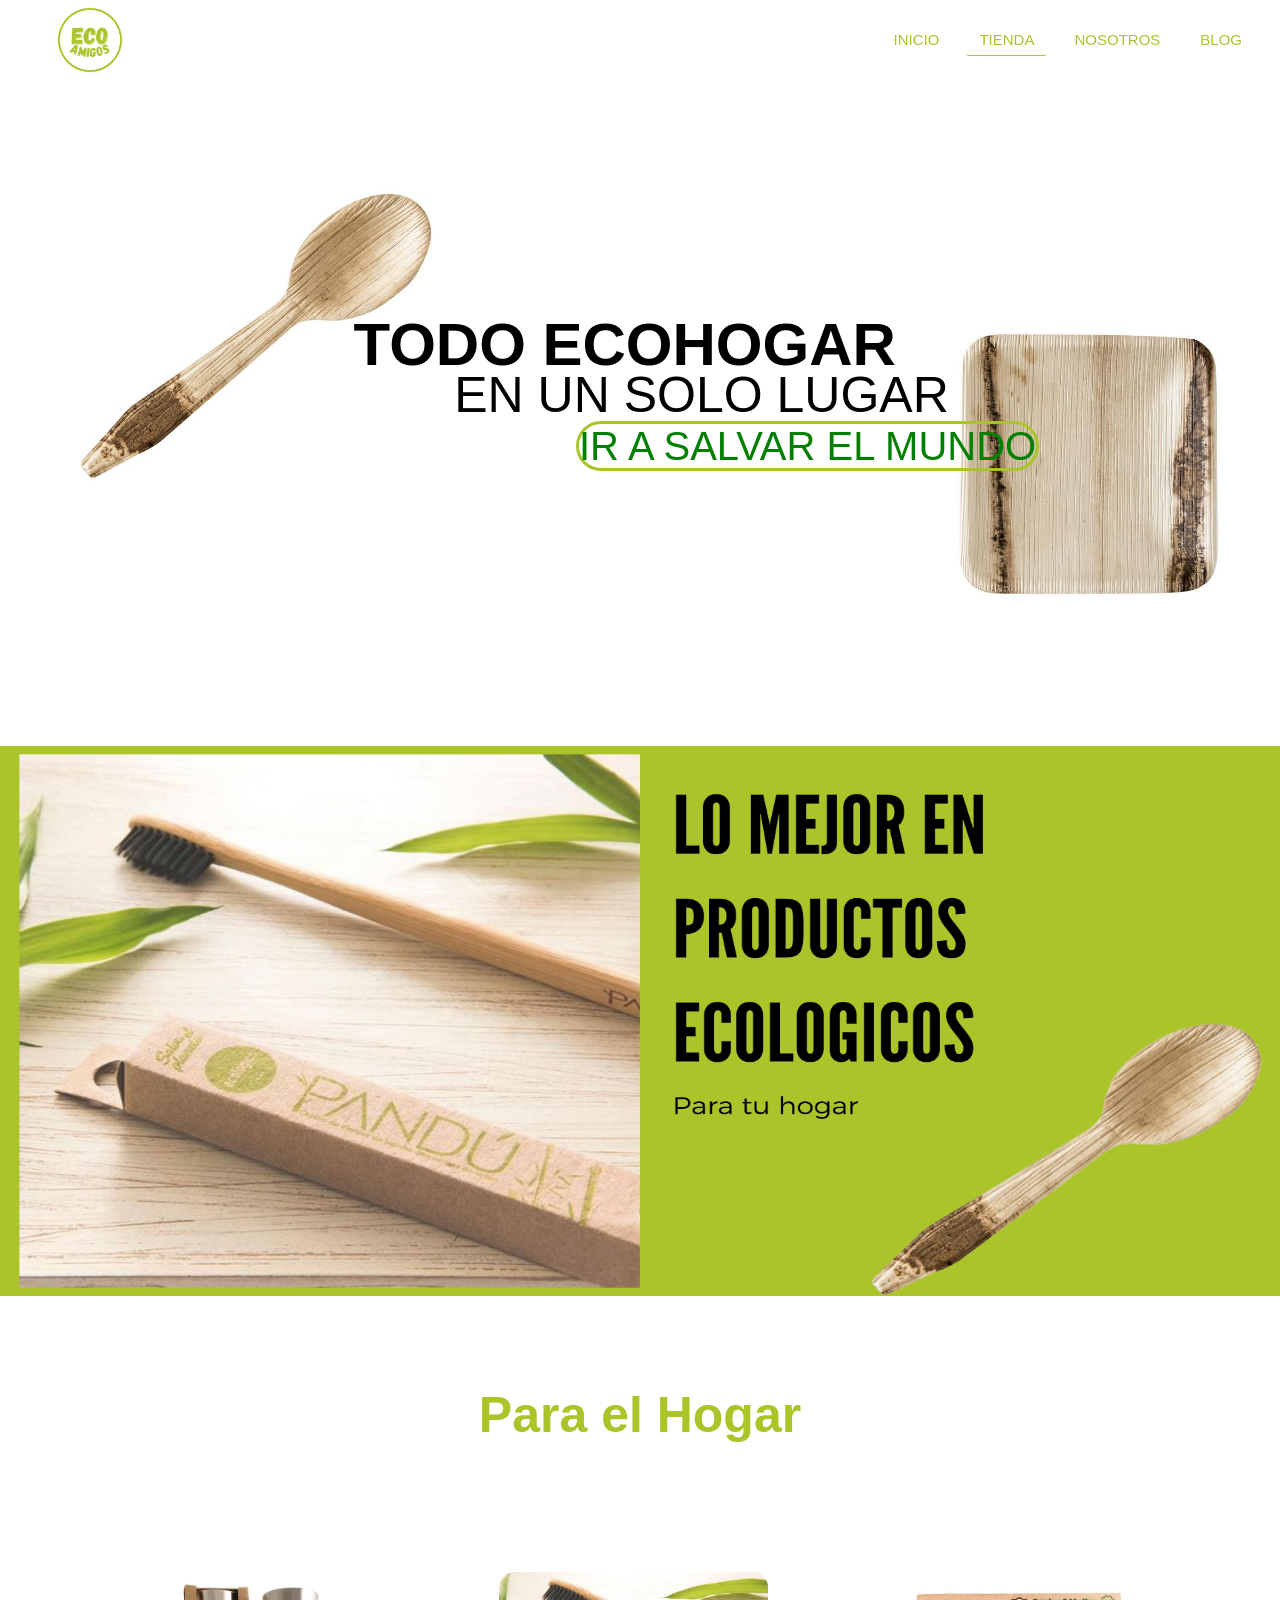
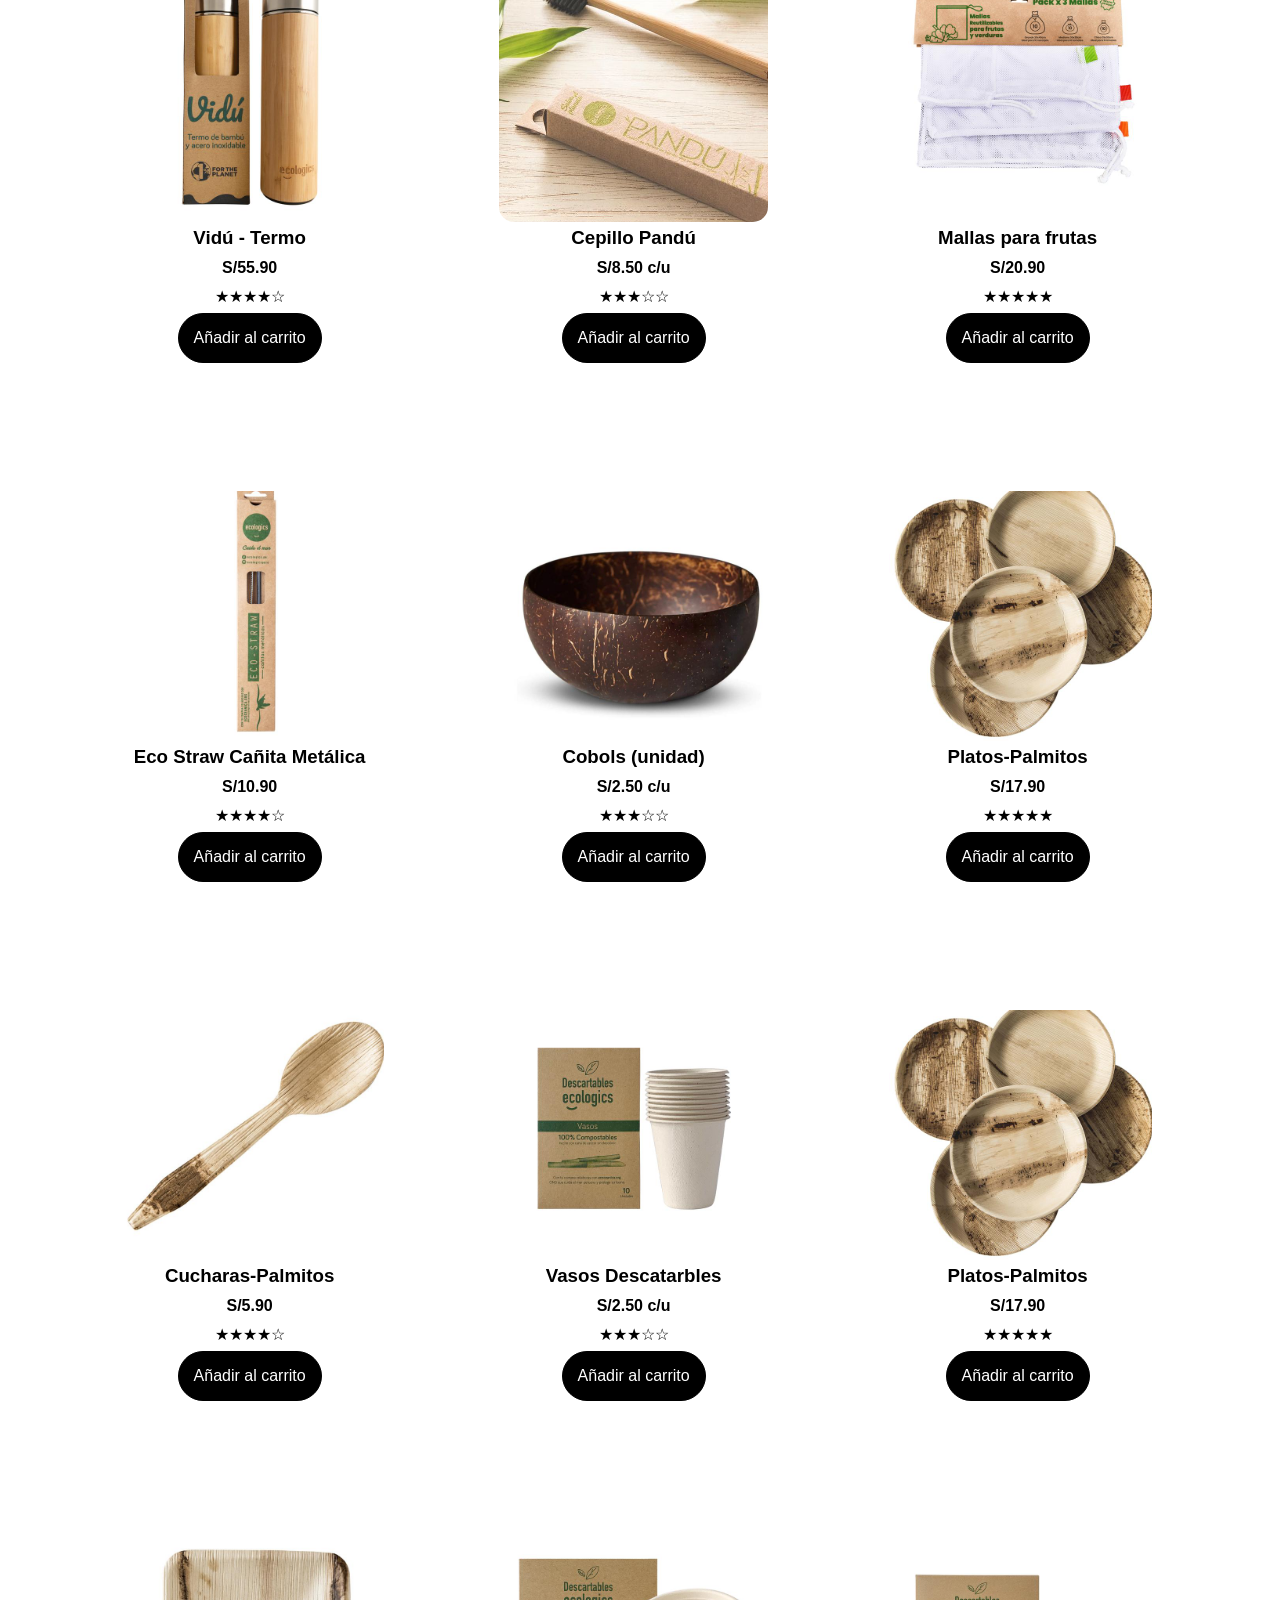
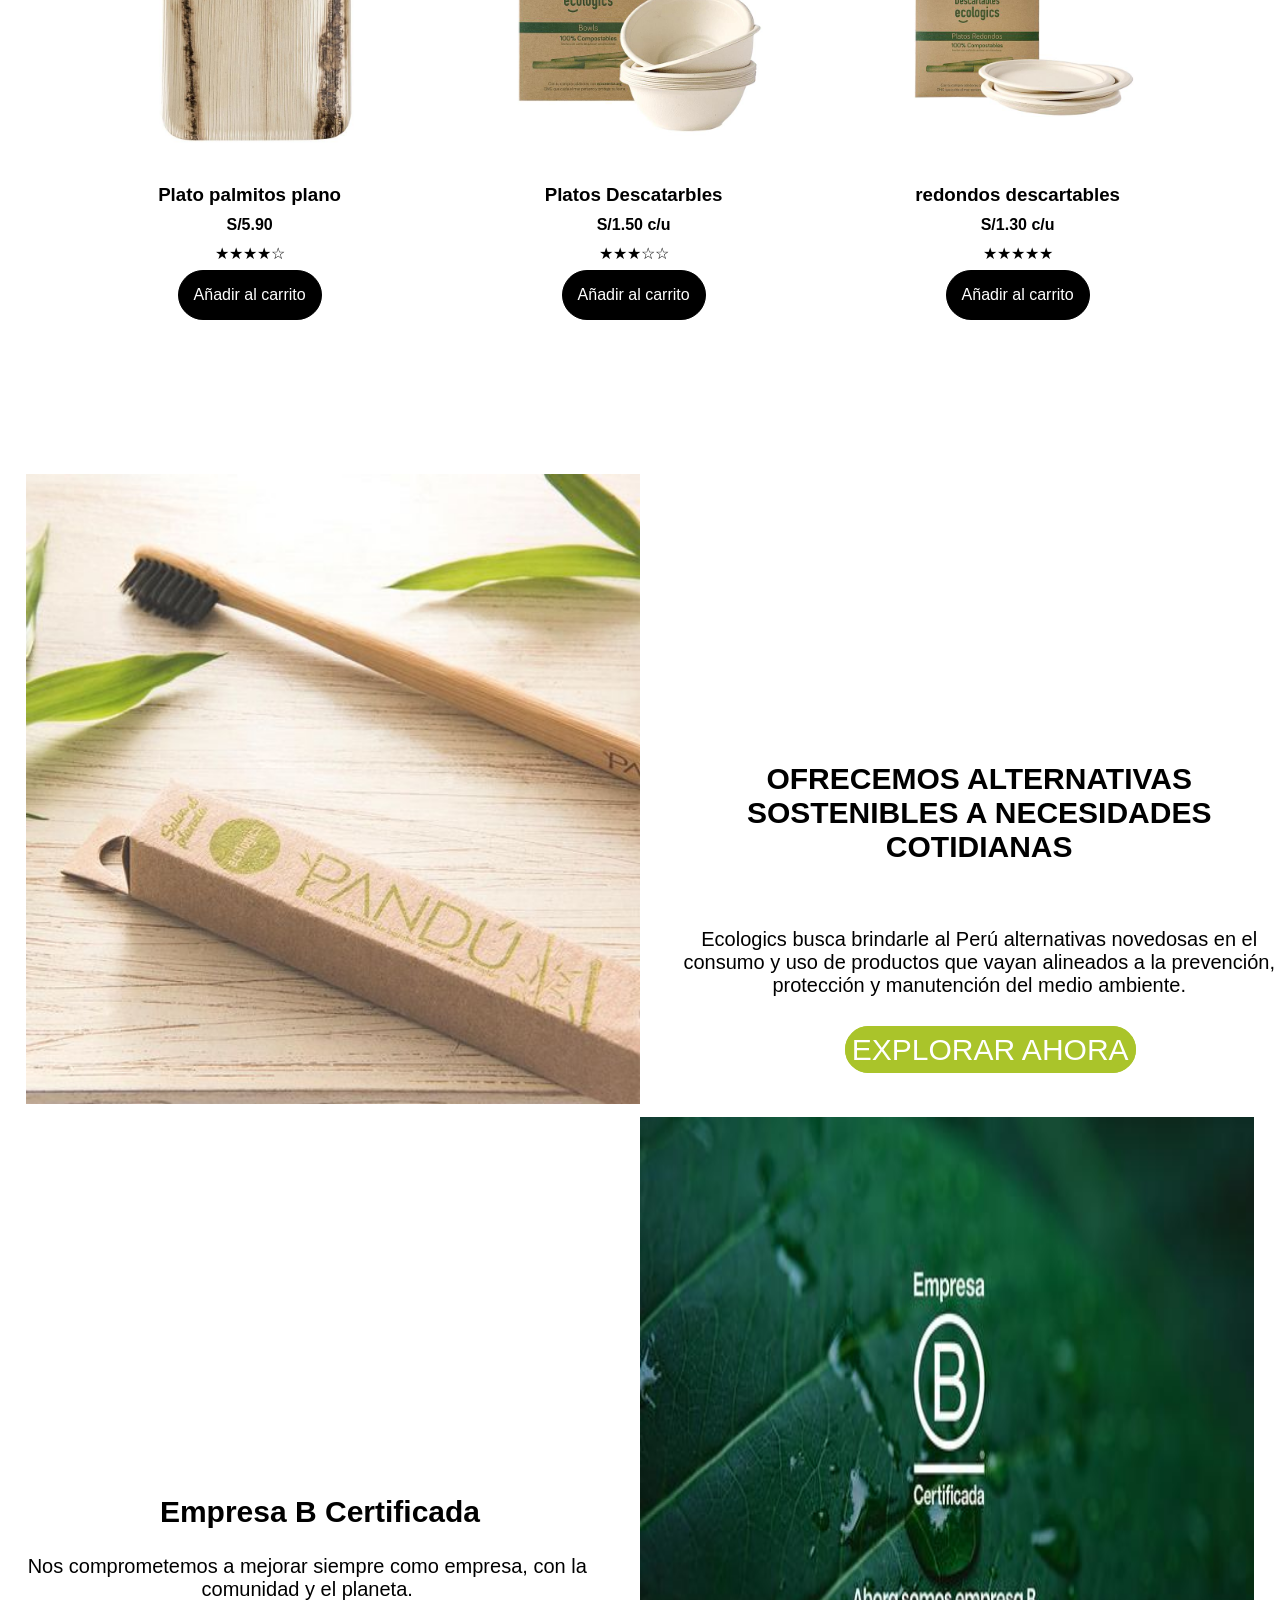
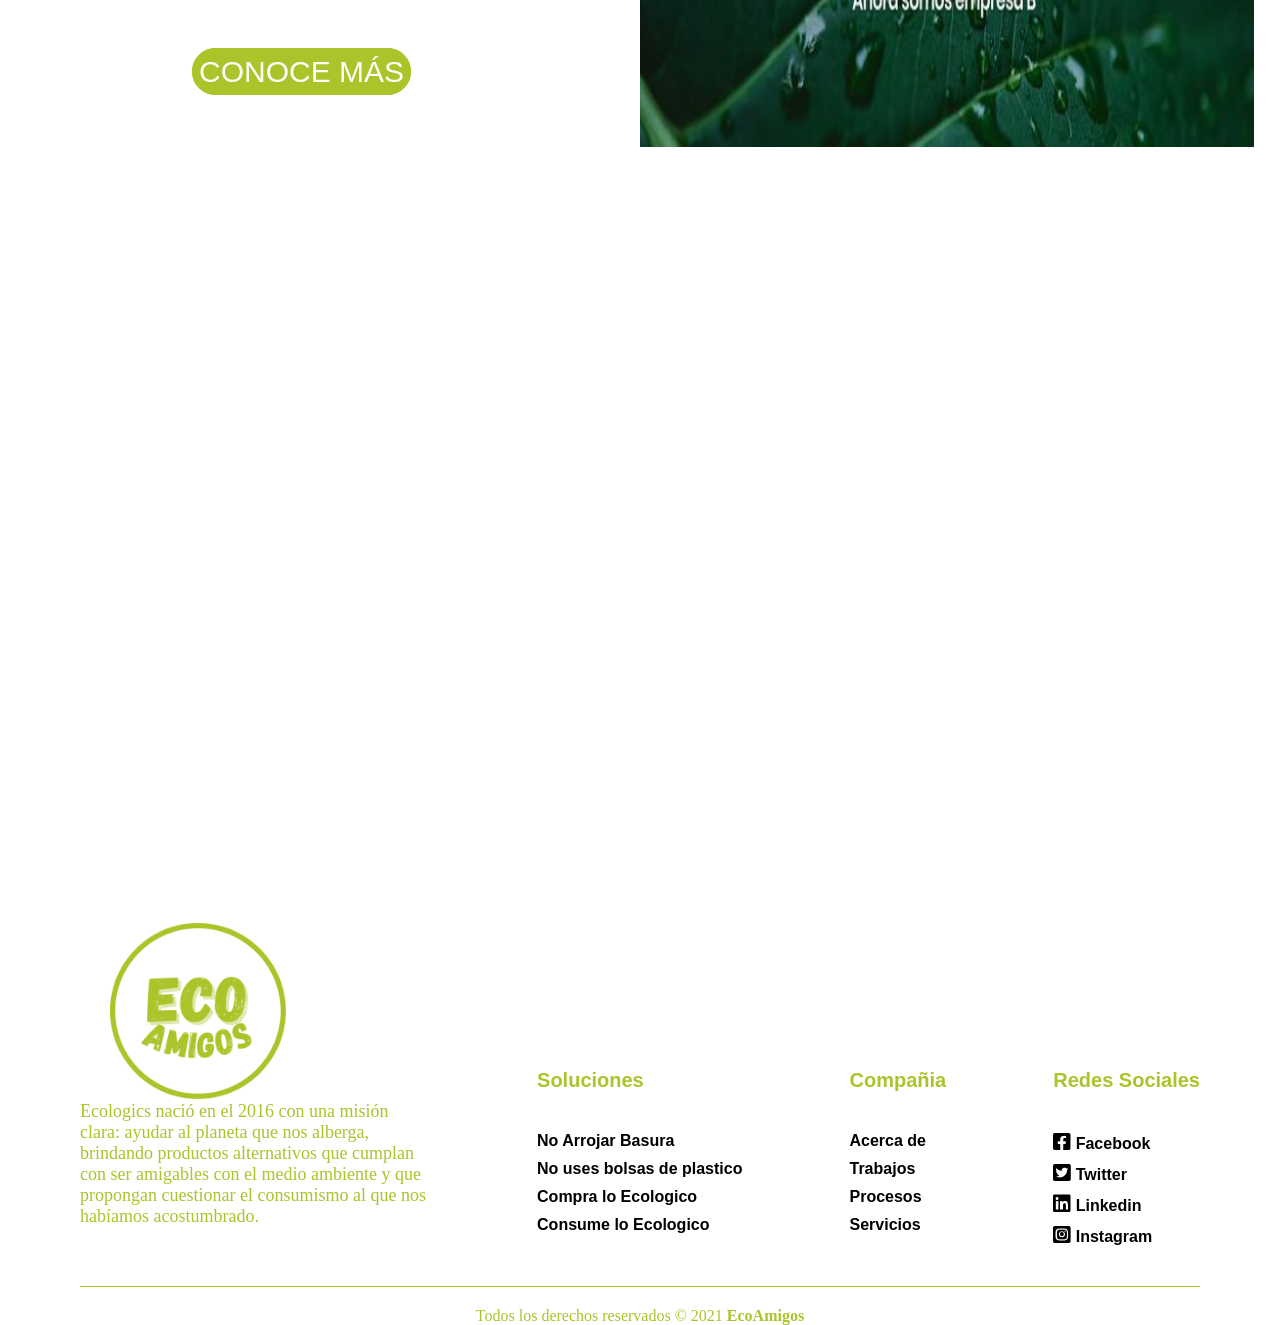
<file: ProyectoDW/paginas/hogar.html>
<!DOCTYPE html>
<html lang="en">
  <head>
      <meta charset="UTF-8">
      <meta http-equiv="X-UA-Compatible" content="IE=edge">
      <meta name="viewport" content="width=device-width, initial-scale=1.0">
      <title>EcoHogar</title>
      <link rel="stylesheet" href="../css/hogar.css">
      <link rel="shorcut icon" href="../img/logoecoamigos.png" >
      <link href="https://cdnjs.cloudflare.com/ajax/libs/font-awesome/5.13.0/css/all.min.css" rel="stylesheet">
  </head>
    <body>
      <nav>
          <input type="checkbox" id="check">
          <label for="check" class="checkbtn">
              <i class="fas fa-bars"></i>
          </label>
          <a href="#" class="enlace">
              <img src="../img/logoecoamigos.png" alt="" class="logo">
          </a>
          <ul>
              <li><a class="" href="../index.html">Inicio</a></li>
              <li><a class="active" href="../paginas/tienda.html">Tienda</a></li>
              <li><a href="#">Nosotros</a></li>
              <li><a href="#">Blog</a></li>
          </ul>
      </nav>
      <section class="inicio">
      <div class="slider">
          <img id="js" src="../img/hogar/ban1.jpg" alt="">
      </div>
      <div class="banner">
          <img src="../img/hogar/palmitoscuchara.jpg" alt="">
          <img class="plato" src="../img/hogar/platoplano.jpg" alt="">
          <h1>TODO ECOHOGAR</h1>
          <P>EN UN SOLO LUGAR</P>
          <a href="#ho">IR A SALVAR EL MUNDO</a>
      </div>
      
      </section>
      <section>
      <div id="ho" class="hogar">
          <h2> Para el Hogar</h2>
          <section>
              <div class="conte1">
                <div class="card tarjeta">
                  <a href="../productos/producto1.html">
                    <div class="img-container">
                      <img src="../img/hogar/vidutermo.jpg" alt="producto 1">
                    </div>
                  </a>
                  <div class="info-container">
                    <h3>Vidú - Termo</h3>
                    <strong>S/55.90</strong>
                    <span class="rating">★★★★☆</span>
                    <a href="../productos/producto1.html" class="add-cart">Añadir al carrito</a>
                  </div>
                </div>
                <div class="card tarjeta">
                  <a href="../productos/producto2.html">
                    <div class="img-container">
                      <img src="../img/hogar/cepillo.jpg" alt="producto 1">
                    </div>
                    </a>
                  <div class="info-container">
                    <h3>Cepillo Pandú</h3>
                    <strong>S/8.50 c/u</strong>
                    <span class="rating">★★★☆☆</span>
                    <a href="#" class="add-cart">Añadir al carrito</a>
                  </div>
                </div>
                <div class="card tarjeta">
                  <a href="#">
                    <div class="img-container">
                      <img src="../img/hogar/mallasparafrutas.jpg" alt="producto 1">
                    </div>
                    </a>
                  <div class="info-container">
                    <h3>Mallas para frutas</h3>
                    <strong>S/20.90</strong>
                    <span class="rating">★★★★★</span>
                    <a href="#" class="add-cart">Añadir al carrito</a>
                  </div>
                </div>
              </div>
            </section>
            <section>
              <div class="conte2">
              <div class="card tarjeta">
                  <a href="#">
                    <div class="img-container">
                      <img src="../img/hogar/cañita.jpg" alt="producto 1">
                    </div>
                  </a>
                  <div class="info-container">
                    <h3>Eco Straw Cañita Metálica</h3>
                    <strong>S/10.90</strong>
                    <span class="rating">★★★★☆</span>
                    <a href="#" class="add-cart">Añadir al carrito</a>
                  </div>
                </div>
                <div class="card tarjeta">
                  <a href="#">
                    <div class="img-container">
                      <img src="../img/hogar/cobols.jpg" alt="producto 1">
                    </div>
                    </a>
                  <div class="info-container">
                    <h3>Cobols (unidad)</h3>
                    <strong>S/2.50 c/u</strong>
                    <span class="rating">★★★☆☆</span>
                    <a href="#" class="add-cart">Añadir al carrito</a>
                  </div>
                </div>
                <div class="card tarjeta">
                  <a href="#">
                    <div class="img-container">
                      <img src="../img/hogar/palmitos.jpg" alt="producto 1">
                    </div>
                    </a>
                  <div class="info-container">
                    <h3>Platos-Palmitos</h3>
                    <strong>S/17.90</strong>
                    <span class="rating">★★★★★</span>
                    <a href="#" class="add-cart">Añadir al carrito</a>
                  </div>
                </div>
              </div>
            </section>
            <section>
              <div class="conte3">
              <div class="card tarjeta">
                  <a href="#">
                    <div class="img-container">
                      <img src="../img/hogar/palmitoscuchara.jpg" alt="producto 1">
                    </div>
                  </a>
                  <div class="info-container">
                    <h3>Cucharas-Palmitos</h3>
                    <strong>S/5.90</strong>
                    <span class="rating">★★★★☆</span>
                    <a href="#" class="add-cart">Añadir al carrito</a>
                  </div>
                </div>
                <div class="card tarjeta">
                  <a href="#">
                    <div class="img-container">
                      <img src="../img/hogar/descartables.jpg" alt="producto 1">
                    </div>
                    </a>
                  <div class="info-container">
                    <h3>Vasos Descatarbles</h3>
                    <strong>S/2.50 c/u</strong>
                    <span class="rating">★★★☆☆</span>
                    <a href="#" class="add-cart">Añadir al carrito</a>
                  </div>
                </div>
                <div class="card tarjeta">
                  <a href="#">
                    <div class="img-container">
                      <img src="../img/hogar/palmitos.jpg" alt="producto 1">
                    </div>
                    </a>
                  <div class="info-container">
                    <h3>Platos-Palmitos</h3>
                    <strong>S/17.90</strong>
                    <span class="rating">★★★★★</span>
                    <a href="#" class="add-cart">Añadir al carrito</a>
                  </div>
                </div>
              </div>
            </section>
            <section>
              <div class="conte4">
              <div class="card tarjeta">
                  <a href="#">
                    <div class="img-container">
                      <img src="../img/hogar/platoplano.jpg" alt="producto 1">
                    </div>
                  </a>
                  <div class="info-container">
                    <h3>Plato palmitos plano</h3>
                    <strong>S/5.90</strong>
                    <span class="rating">★★★★☆</span>
                    <a href="#" class="add-cart">Añadir al carrito</a>
                  </div>
                </div>
                <div class="card tarjeta">
                  <a href="#">
                    <div class="img-container">
                      <img src="../img/hogar/platosdescartables.jpg" alt="producto 1">
                    </div>
                    </a>
                  <div class="info-container">
                    <h3>Platos Descatarbles</h3>
                    <strong>S/1.50 c/u</strong>
                    <span class="rating">★★★☆☆</span>
                    <a href="#" class="add-cart">Añadir al carrito</a>
                  </div>
                </div>
                <div class="card tarjeta">
                  <a href="#">
                    <div class="img-container">
                      <img src="../img/hogar/redondosdescartables.jpg" alt="producto 1">
                    </div>
                    </a>
                  <div class="info-container">
                    <h3>redondos descartables</h3>
                    <strong>S/1.30 c/u</strong>
                    <span class="rating">★★★★★</span>
                    <a href="#" class="add-cart">Añadir al carrito</a>
                  </div>
                </div>
              </div>
            </section>
          </div>
          <br><br><br><br><br>
          <div class="imagenes">
              <div class="imagen1"><img src="../img/hogar/cepillo.jpg" alt=""></div>
              <div class="textoimagen">
              <h1>OFRECEMOS ALTERNATIVAS SOSTENIBLES A NECESIDADES COTIDIANAS</h1>
              <p> Ecologics busca brindarle al Perú alternativas novedosas en el consumo y uso de productos que vayan alineados a la prevención, protección y manutención del medio ambiente.</p>
              <br>
              <br>
              <a href="">EXPLORAR AHORA</a>
              </div>
          </div>
          <div class="imagenes2">
              <div class="imagen2"><img src="../img/hogar/empresab.jpg" alt=""></div>
              <div class="textoimagen2">
                  <h1>Empresa B Certificada</h1>
                  <p>Nos comprometemos a mejorar siempre como empresa, con la comunidad y el planeta. </p>
                  <br>
                  <br>
                  <br>
                  <a href="">CONOCE MÁS</a>
              </div>
          </div>
      </div>
      </section>
      <footer>
          <div class="container__footer">
              <div class="box__footer">
                  <div class="logo">
                      <img src="../img/logoecoamigos.png" alt="">
                  </div>
                  <div class="terms">
                      <p>Ecologics nació en el 2016 con una misión clara: ayudar al planeta que nos alberga, brindando productos alternativos que cumplan con ser amigables con el medio ambiente y que propongan cuestionar el consumismo al que nos habíamos acostumbrado.</p>
                  </div>
              </div>
              <div class="box__footer">
                  <h2>Soluciones</h2>
                  <a href="">No Arrojar Basura</a>
                  <a href="#">No uses bolsas de plastico</a>
                  <a href="#">Compra lo Ecologico</a>
                  <a href="#">Consume lo Ecologico</a>
              </div>

              <div class="box__footer">
                  <h2>Compañia</h2>
                  <a href="#">Acerca de</a>
                  <a href="#">Trabajos</a>
                  <a href="#">Procesos</a>
                  <a href="#">Servicios</a>              
              </div>

              <div class="box__footer">
                  <h2>Redes Sociales</h2>
                  <a href="#"> <i class="fab fa-facebook-square"></i> Facebook</a>
                  <a href="#"><i class="fab fa-twitter-square"></i> Twitter</a>
                  <a href="#"><i class="fab fa-linkedin"></i> Linkedin</a>
                  <a href="#"><i class="fab fa-instagram-square"></i> Instagram</a>
              </div>

          </div>

          <div class="box__copyright">
              <hr>
              <p>Todos los derechos reservados © 2021 <b>EcoAmigos</b></p>
          </div>
      </footer>
      <script src="../js/slider.js"></script>
    </body>
</html>

</html>
</file>
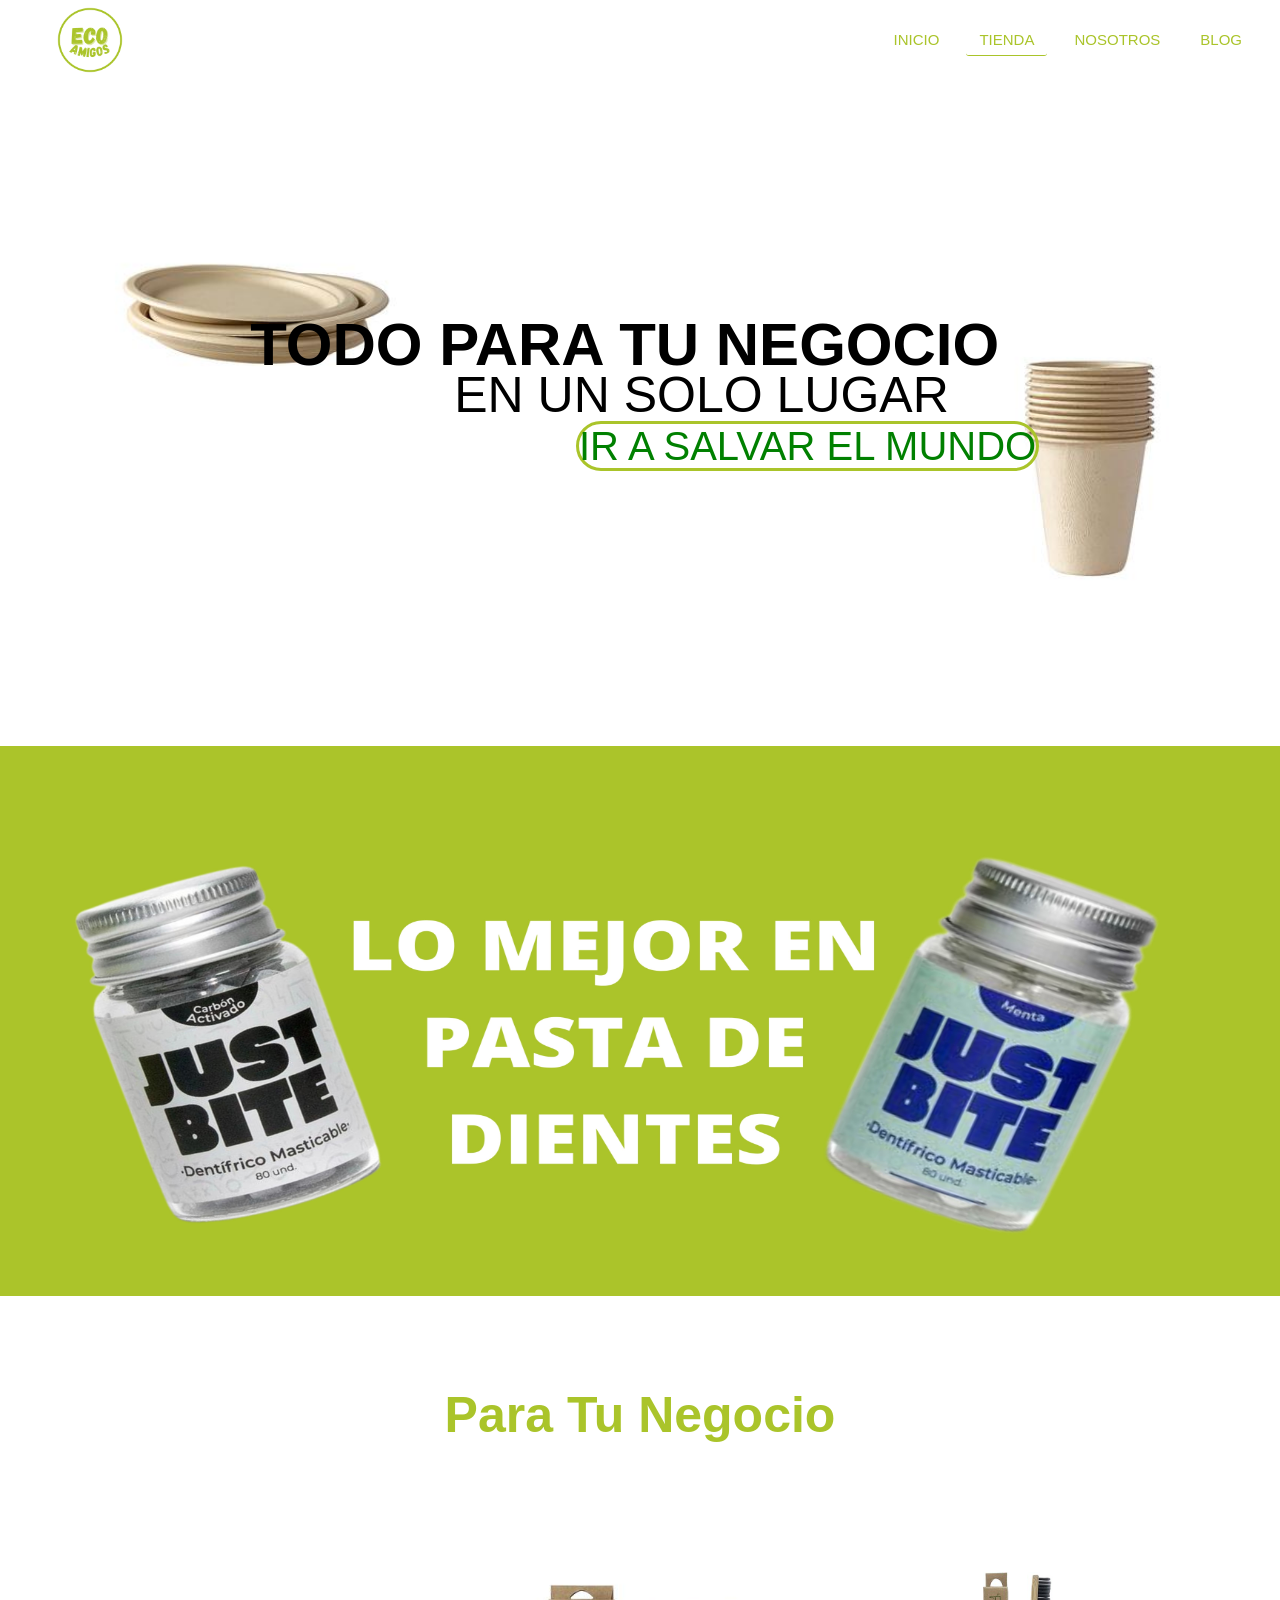
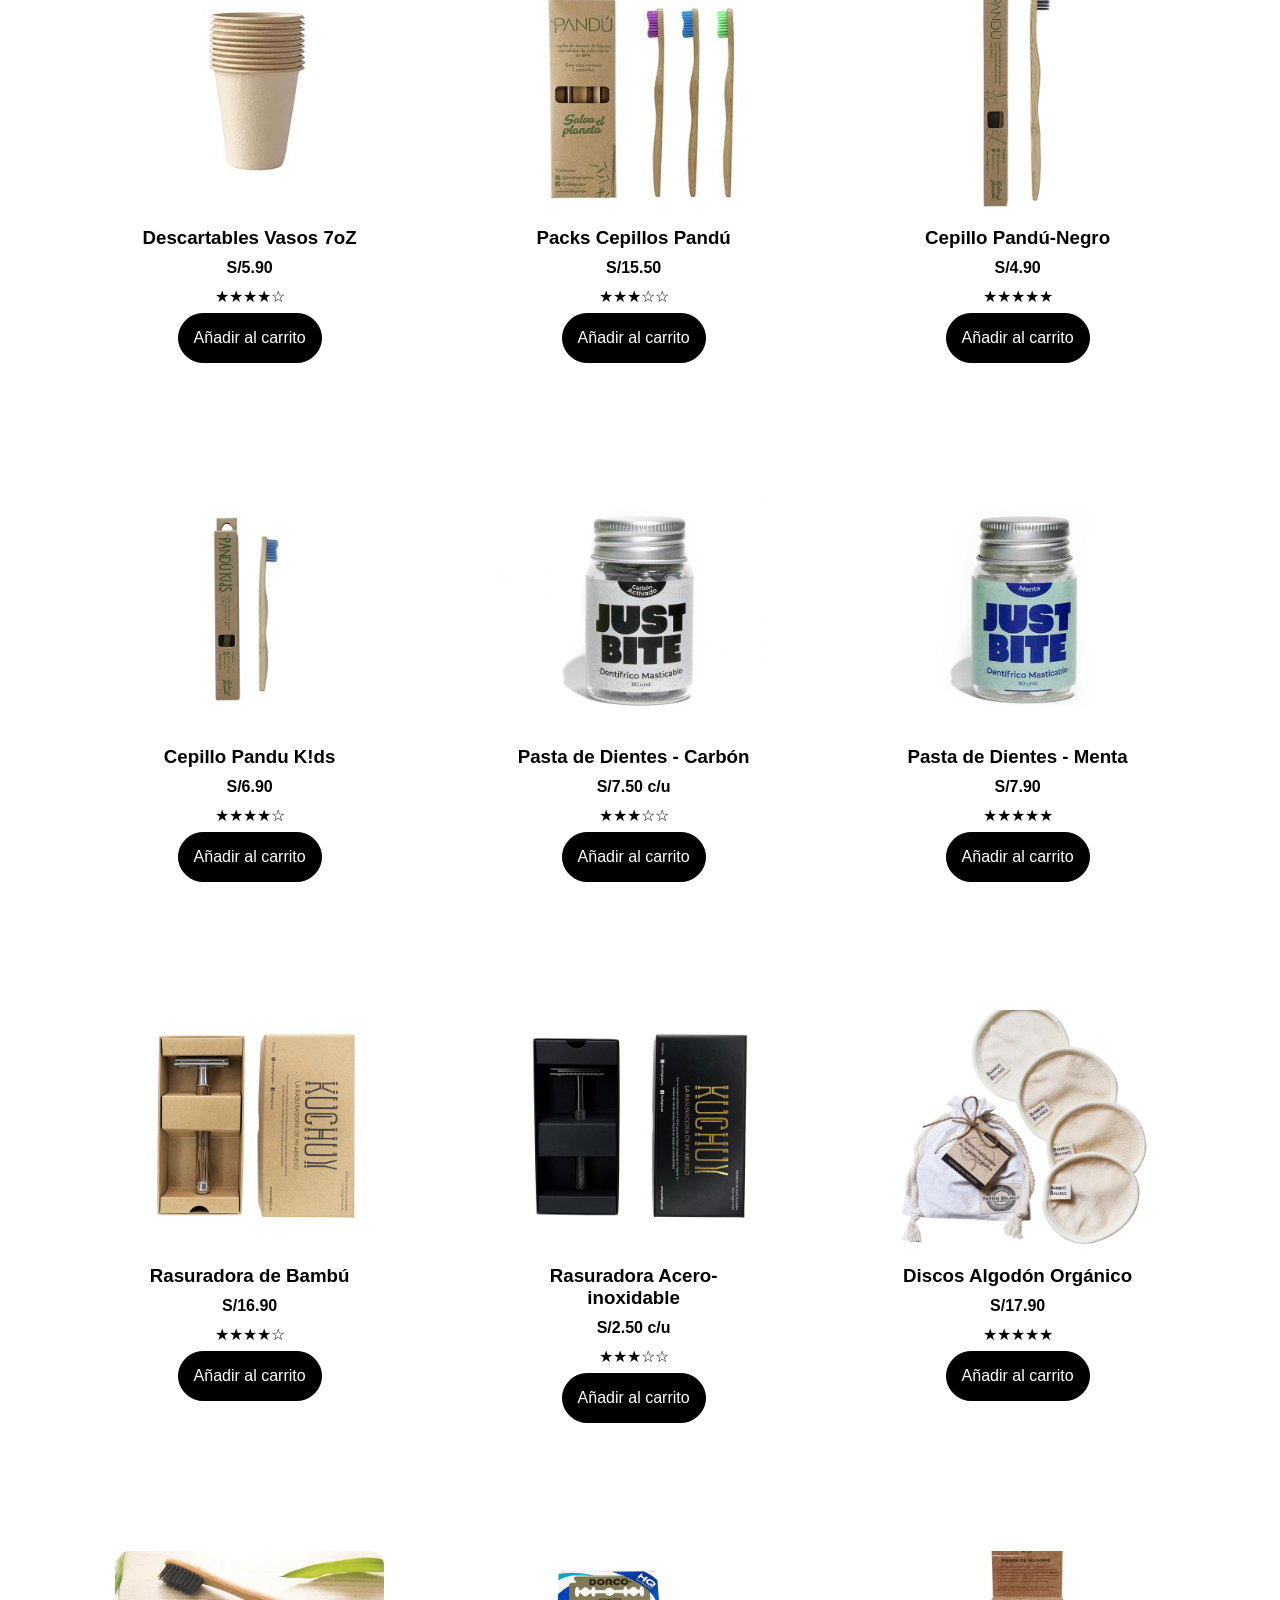
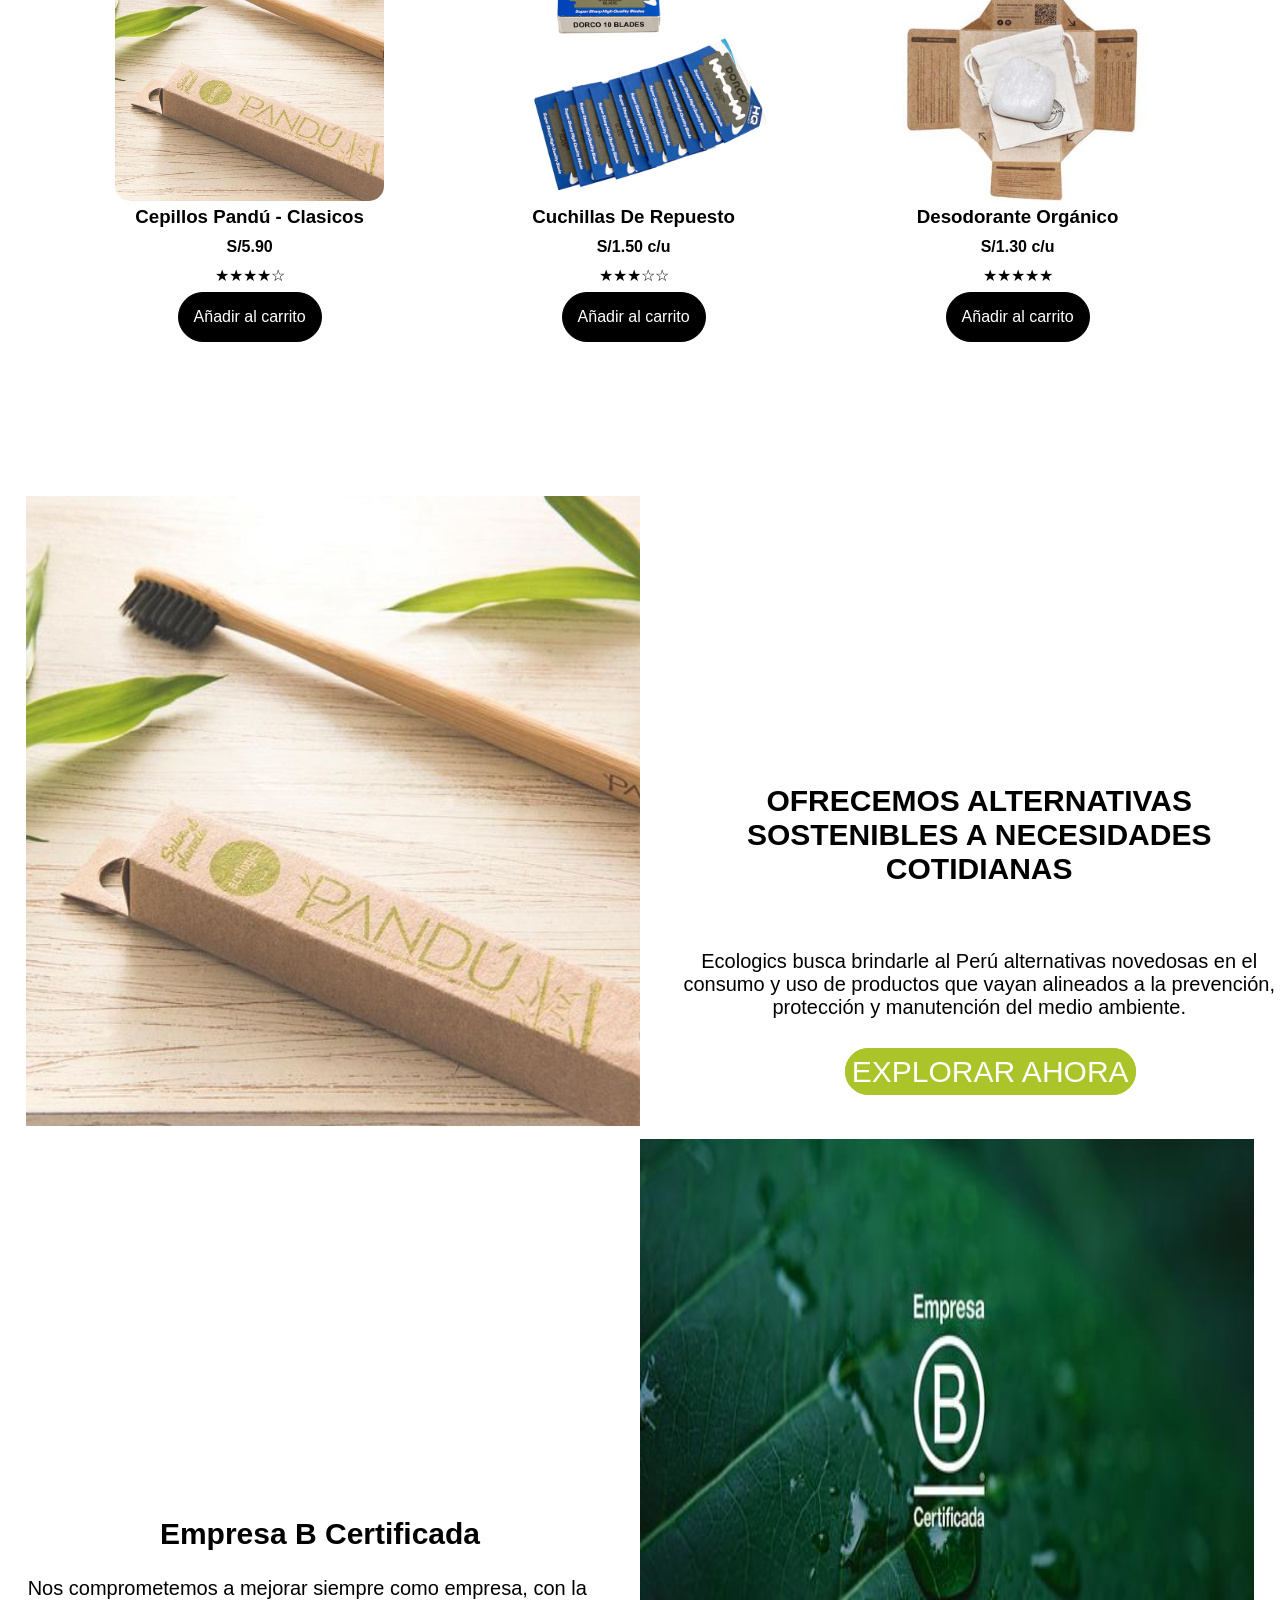
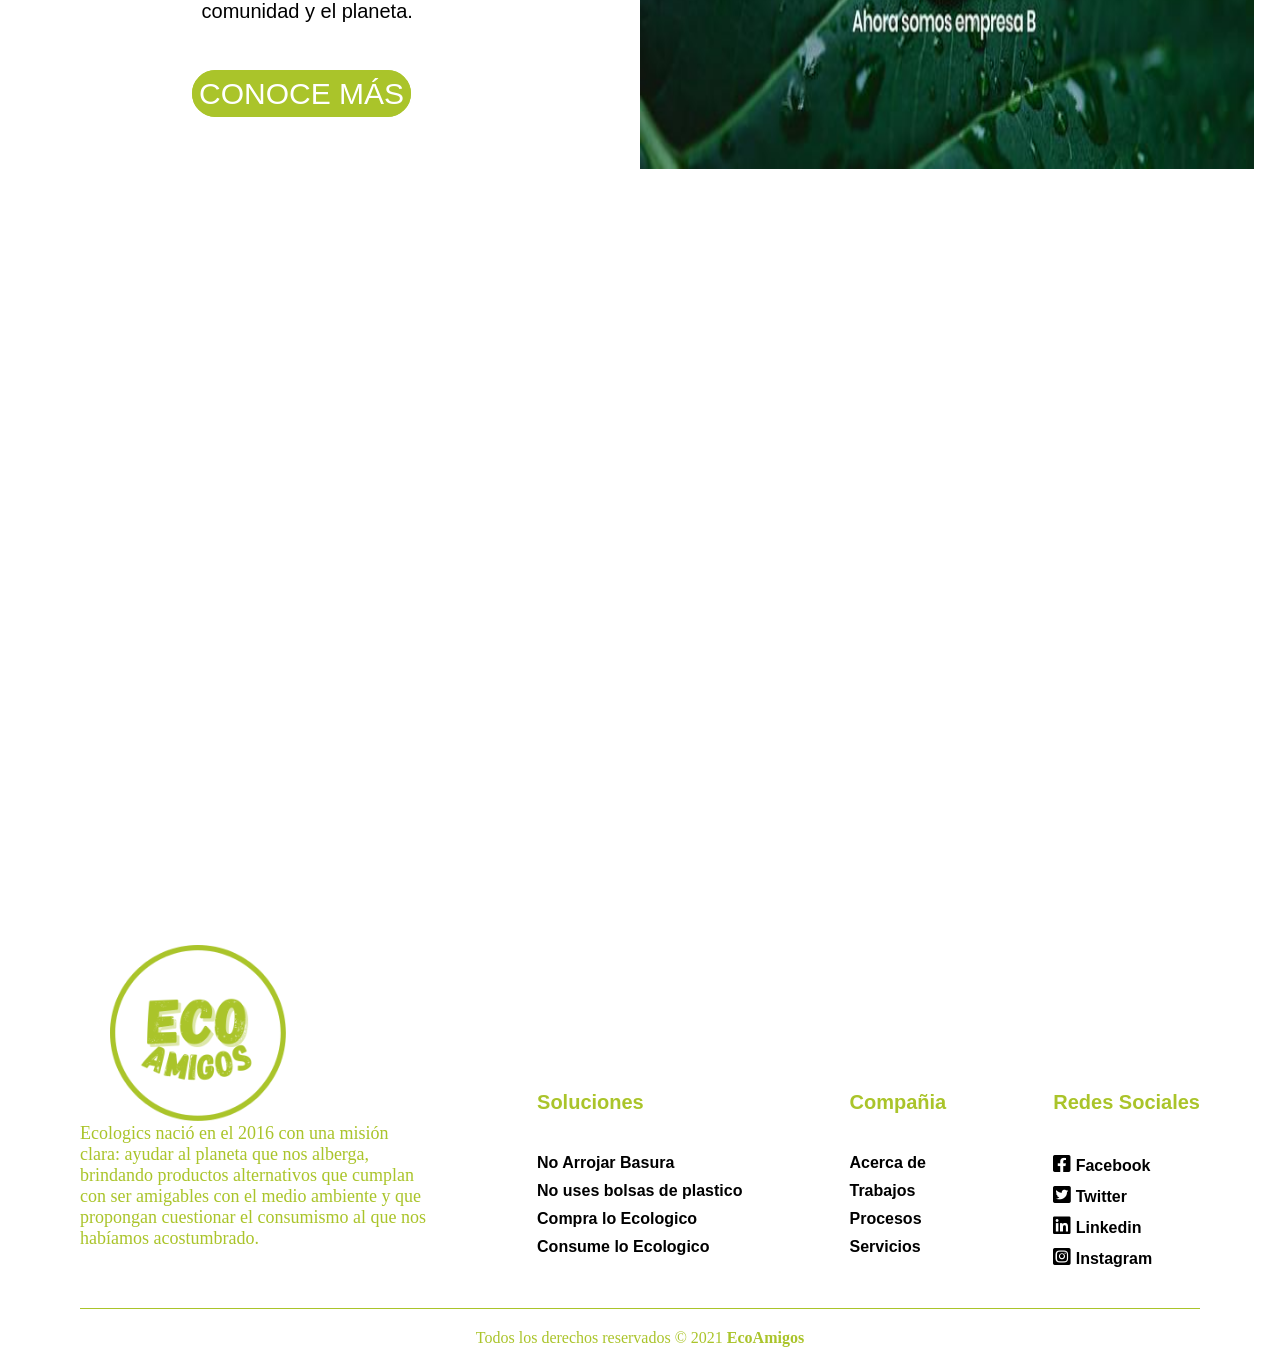
<file: ProyectoDW/paginas/negocio.html>
<!DOCTYPE html>
<html lang="en">
    <head>
        <meta charset="UTF-8">
        <meta http-equiv="X-UA-Compatible" content="IE=edge">
        <meta name="viewport" content="width=device-width, initial-scale=1.0">
        <title>EcoNegocio</title>
        <link rel="stylesheet" href="../css/negocio.css">
        <link rel="shorcut icon" href="../img/logoecoamigos.png" >
        <link href="https://cdnjs.cloudflare.com/ajax/libs/font-awesome/5.13.0/css/all.min.css" rel="stylesheet">
    </head>
    <body>
        <nav>
            <input type="checkbox" id="check">
            <label for="check" class="checkbtn">
                <i class="fas fa-bars"></i>
            </label>
            <a href="#" class="enlace">
                <img src="../img/logoecoamigos.png" alt="" class="logo">
            </a>
            <ul>
                <li><a class="" href="../index.html">Inicio</a></li>
                <li><a class="active" href="../paginas/tienda.html">Tienda</a></li>
                <li><a href="#">Nosotros</a></li>
                <li><a href="#">Blog</a></li>
            </ul>
        </nav>
        <section>
        <div class="slider">
            <img id="js" src="../img/higiene/s1.jpg" alt="">
        </div>
        <div class="banner">
            <img src="../img/negocio/platoredondo.jpg" alt="">
            <img class="plato" src="../img/negocio/vasos.jpg" alt="">
            <h1>TODO PARA TU NEGOCIO</h1>
            <P>EN UN SOLO LUGAR</P>
            <a href="#ho">IR A SALVAR EL MUNDO</a>
        </div>
        </section>
        <section>
        <div id="ho" class="hogar">
            <h2> Para Tu Negocio</h2>
            <section>
                <div class="conte1">
                    <div class="card tarjeta">
                         <a href="../productos/producto2.html">
                        <div class="img-container">
                            <img src="../img//negocio/vasos.jpg" alt="producto 1">
                        </div>
                            </a>
                        <div class="info-container">
                            <h3>Descartables Vasos 7oZ</h3>
                            <strong>S/5.90</strong>
                            <span class="rating">★★★★☆</span>
                            <a href="../productos/producto2.html" class="add-cart">Añadir al carrito</a>
                        </div>
                    </div>
                    <div class="card tarjeta">
                            <a href="#">
                        <div class="img-container">
                            <img src="../img/higiene/panducepillos.jpg" alt="producto 1">
                        </div>
                            </a>
                            <div class="info-container">
                                <h3>Packs Cepillos Pandú</h3>
                                <strong>S/15.50 </strong>
                                <span class="rating">★★★☆☆</span>
                                <a href="#" class="add-cart">Añadir al carrito</a>
                            </div>
                         </div>
                    <div class="card tarjeta">
                        <a href="#">
                            <div class="img-container">
                            <img src="../img/higiene/pandunegro.jpg" alt="producto 1">
                            </div>
                        </a>
                        <div class="info-container">
                            <h3>Cepillo Pandú-Negro</h3>
                            <strong>S/4.90</strong>
                            <span class="rating">★★★★★</span>
                            <a href="#" class="add-cart">Añadir al carrito</a>
                        </div>
                    </div>
                </div>
            </section>
            <section>
                <div class="conte2">
                    <div class="card tarjeta">
                        <a href="#">
                            <div class="img-container">
                                <img src="../img/higiene/panduniños.jpg" alt="producto 1">
                            </div>
                        </a>
                            <div class="info-container">
                                <h3>Cepillo Pandu K!ds</h3>
                                <strong>S/6.90</strong>
                                <span class="rating">★★★★☆</span>
                                <a href="#" class="add-cart">Añadir al carrito</a>
                            </div>
                    </div>
                    <div class="card tarjeta">
                        <a href="#">
                             <div class="img-container">
                                <img src="../img/higiene/pasadedientesblack.jpg" alt="producto 1">
                            </div>
                        </a>
                            <div class="info-container">
                                <h3>Pasta de Dientes - Carbón</h3>
                                <strong>S/7.50 c/u</strong>
                                <span class="rating">★★★☆☆</span>
                                <a href="#" class="add-cart">Añadir al carrito</a>
                                </div>
                    </div>
                    <div class="card tarjeta">
                        <a href="#">
                            <div class="img-container">
                                <img src="../img/higiene/pasta dientes.jpg" alt="producto 1">
                            </div>
                        </a>
                            <div class="info-container">
                                <h3>Pasta de Dientes - Menta</h3>
                                <strong>S/7.90</strong>
                                <span class="rating">★★★★★</span>
                                <a href="#" class="add-cart">Añadir al carrito</a>
                            </div>
                    </div>
                </div>
            </section>
            <section>
                <div class="conte3">
                    <div class="card tarjeta">
                        <a href="#">
                            <div class="img-container">
                                <img src="../img/higiene/rasuradora.jpg" alt="producto 1">
                            </div>
                        </a>
                            <div class="info-container">
                                <h3>Rasuradora de Bambú</h3>
                                <strong>S/16.90</strong>
                                <span class="rating">★★★★☆</span>
                                <a href="#" class="add-cart">Añadir al carrito</a>
                            </div>
                    </div>
                    <div class="card tarjeta">
                         <a href="#">
                            <div class="img-container">
                                <img src="../img/higiene/rasuradorametal.jpg" alt="producto 1">
                            </div>
                        </a>
                            <div class="info-container">
                                <h3>Rasuradora Acero-inoxidable </h3>
                                    <strong>S/2.50 c/u</strong>
                                    <span class="rating">★★★☆☆</span>
                                    <a href="#" class="add-cart">Añadir al carrito</a>
                                </div>
                    </div>
                    <div class="card tarjeta">
                        <a href="#">
                            <div class="img-container">
                                <img src="../img/higiene/discos.jpg" alt="producto 1">
                            </div>
                        </a>
                            <div class="info-container">
                                <h3>Discos Algodón Orgánico</h3>
                                <strong>S/17.90</strong>
                                <span class="rating">★★★★★</span>
                                <a href="#" class="add-cart">Añadir al carrito</a>
                            </div>
                    </div>
                </div>
            </section>
            <section>
                <div class="conte4">
                    <div class="card tarjeta">
                        <a href="#">
                            <div class="img-container">
                                <img src="../img/higiene/cepillo.jpg" alt="producto 1">
                            </div>
                        </a>
                            <div class="info-container">
                                <h3>Cepillos Pandú - Clasicos</h3>
                                <strong>S/5.90</strong>
                                <span class="rating">★★★★☆</span>
                                <a href="#" class="add-cart">Añadir al carrito</a>
                            </div>
                    </div>
                    <div class="card tarjeta">
                        <a href="#">
                            <div class="img-container">
                                <img src="../img/higiene/cuchilladerepuesto.png" alt="producto 1">
                            </div>
                        </a>
                            <div class="info-container">
                                <h3>Cuchillas De Repuesto</h3>
                                <strong>S/1.50 c/u</strong>
                                <span class="rating">★★★☆☆</span>
                                <a href="#" class="add-cart">Añadir al carrito</a>
                            </div>
                    </div>
                    <div class="card tarjeta">
                        <a href="#">
                            <div class="img-container">
                                <img src="../img/higiene/desodorante.jpg" alt="producto 1">
                            </div>
                        </a>
                            <div class="info-container">
                                <h3>Desodorante Orgánico</h3>
                                <strong>S/1.30 c/u</strong>
                                <span class="rating">★★★★★</span>
                                <a href="#" class="add-cart">Añadir al carrito</a>
                            </div>
                    </div>
                </div>
            </section>
        </div>
            <br><br><br><br><br>
                <div class="imagenes">
                    <div class="imagen1"><img src="../img/hogar/cepillo.jpg" alt=""></div>
                        <div class="textoimagen">
                            <h1>OFRECEMOS ALTERNATIVAS SOSTENIBLES A NECESIDADES COTIDIANAS</h1>
                                <p> Ecologics busca brindarle al Perú alternativas novedosas en el consumo y uso de productos que vayan alineados a la prevención, protección y manutención del medio ambiente.</p>
                                    <br>
                                    <br>
                                <a href="">EXPLORAR AHORA</a>
                        </div>
                </div>
                <div class="imagenes2">
                    <div class="imagen2"><img src="../img/hogar/empresab.jpg" alt=""></div>
                        <div class="textoimagen2">
                            <h1>Empresa B Certificada</h1>
                                <p>Nos comprometemos a mejorar siempre como empresa, con la comunidad y el planeta. </p>
                                    <br>
                                    <br>
                                    <br>
                                <a href="">CONOCE MÁS</a>
                        </div>
                </div>
        </div>
        </section>
        <footer>
        <div class="container__footer">
            <div class="box__footer">
                <div class="logo">
                    <img src="../img/logoecoamigos.png" alt="">
                </div>
                    <div class="terms">
                        <p>Ecologics nació en el 2016 con una misión clara: ayudar al planeta que nos alberga, brindando productos alternativos que cumplan con ser amigables con el medio ambiente y que propongan cuestionar el consumismo al que nos habíamos acostumbrado.</p>
                    </div>
            </div>
                <div class="box__footer">
                    <h2>Soluciones</h2>
                    <a href="">No Arrojar Basura</a>
                    <a href="#">No uses bolsas de plastico</a>
                    <a href="#">Compra lo Ecologico</a>
                    <a href="#">Consume lo Ecologico</a>
                </div>

                <div class="box__footer">
                    <h2>Compañia</h2>
                    <a href="#">Acerca de</a>
                    <a href="#">Trabajos</a>
                    <a href="#">Procesos</a>
                    <a href="#">Servicios</a>              
                </div>

                <div class="box__footer">
                    <h2>Redes Sociales</h2>
                    <a href="#"> <i class="fab fa-facebook-square"></i> Facebook</a>
                    <a href="#"><i class="fab fa-twitter-square"></i> Twitter</a>
                    <a href="#"><i class="fab fa-linkedin"></i> Linkedin</a>
                    <a href="#"><i class="fab fa-instagram-square"></i> Instagram</a>
                </div>

            </div>

            <div class="box__copyright">
                <hr>
                <p>Todos los derechos reservados © 2021 <b>EcoAmigos</b></p>
            </div>
        </footer>
        <script src="../js/sliderhigiene.js"></script>
    </body>
</html>
</file>
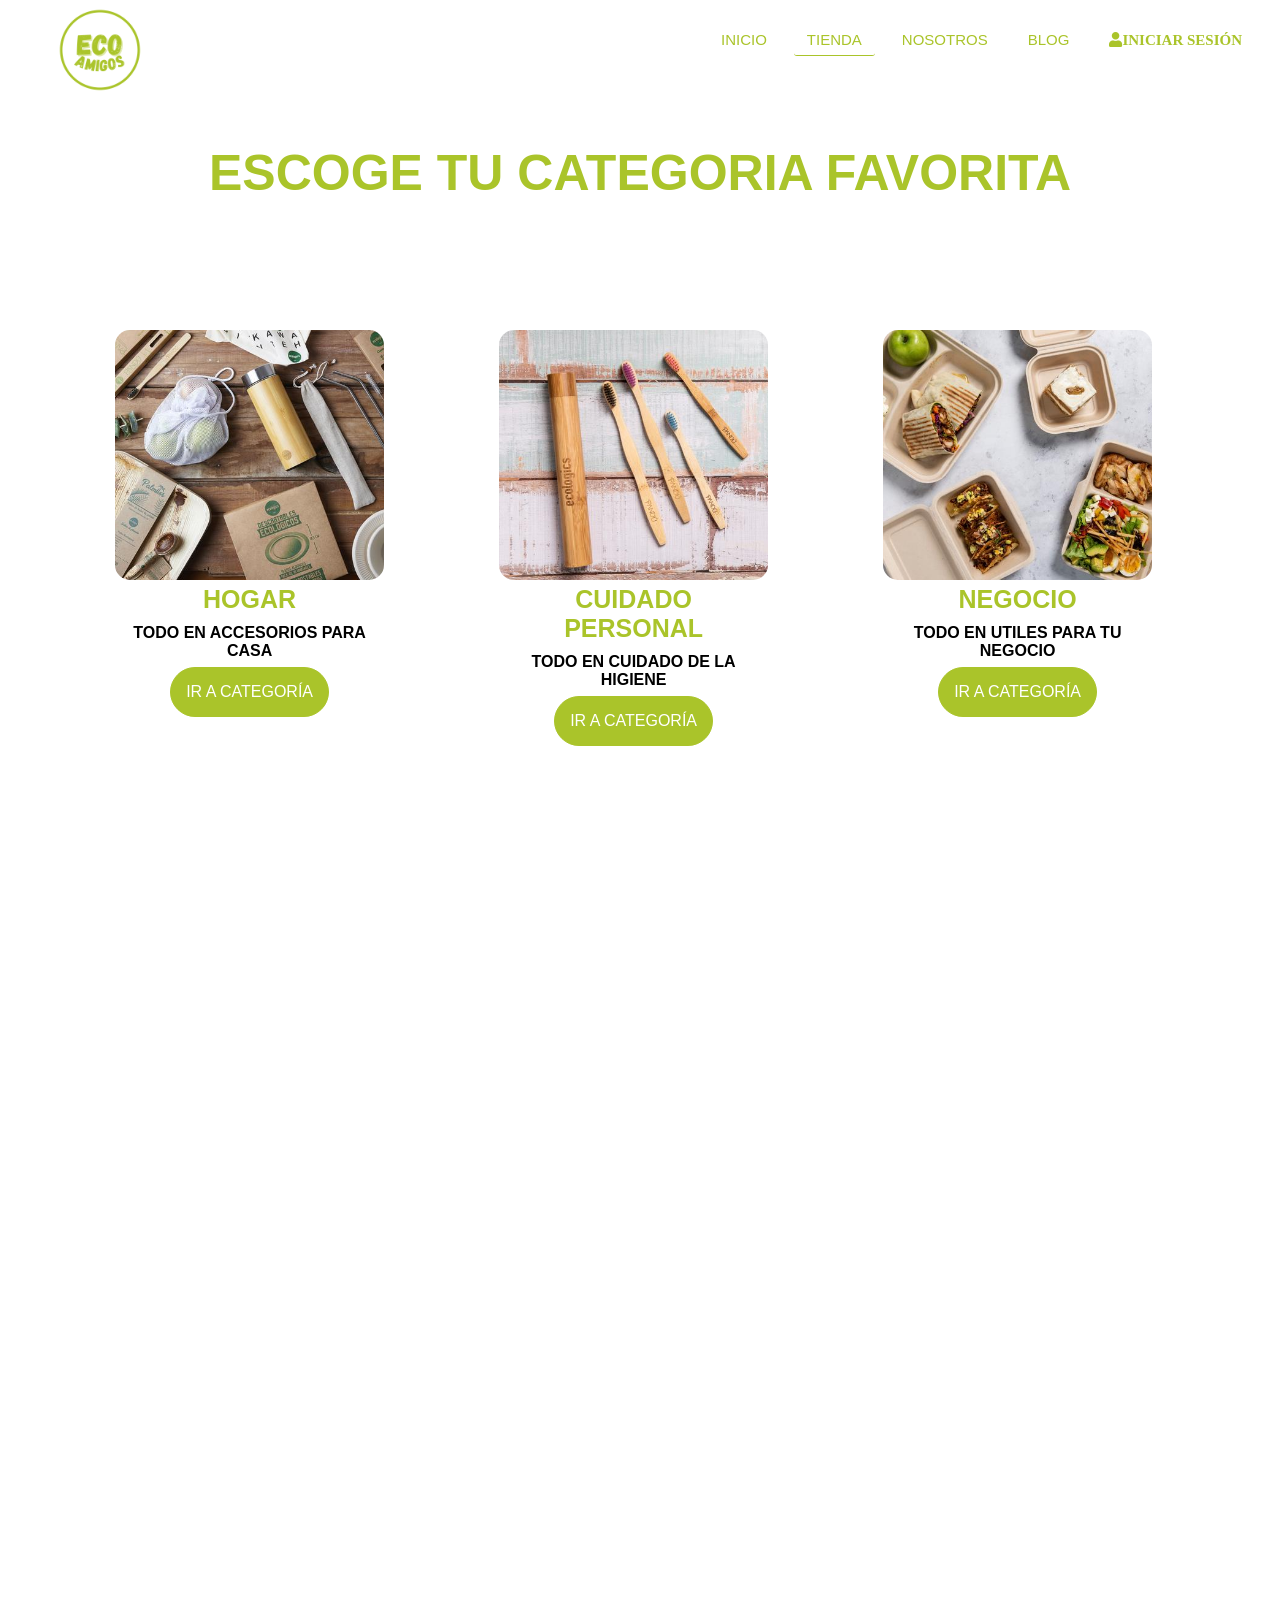
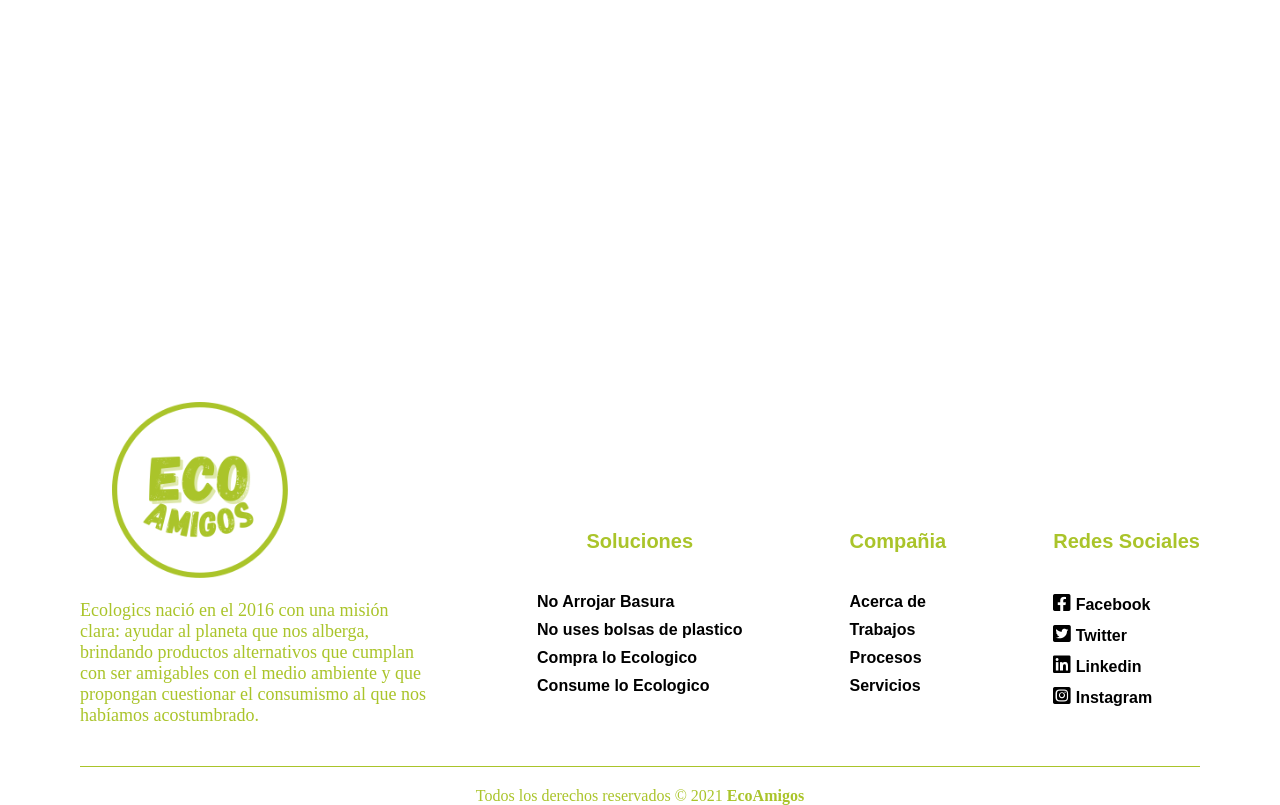
<file: ProyectoDW/paginas/tienda.html>
<!DOCTYPE html>
<html lang="es">
<head>
    <meta charset="UTF-8">
    <meta http-equiv="X-UA-Compatible" content="IE=edge">
    <meta name="viewport" content="width=device-width, initial-scale=1.0">
    <title>Tienda EcoAmigos</title>
    <link rel="stylesheet" href="../css/tienda.css">
    <link rel="shorcut icon" href="../img/logoecoamigos.png" >
    <link href="https://cdnjs.cloudflare.com/ajax/libs/font-awesome/5.13.0/css/all.min.css" rel="stylesheet">
</head>
<body>
    <nav>
        <input type="checkbox" id="check">
        <label for="check" class="checkbtn">
          <i class="fas fa-bars"></i>
        </label>
        <a href="#" class="enlace">
            <img src="../img/logoecoamigos.png" alt="" class="logo">
        </a>
        <ul>
            <li><a class="" href="../index.html">Inicio</a></li>
            <li><a class="active" href="../paginas/tienda.html">Tienda</a></li>
            <li><a href="#">Nosotros</a></li>
            <li><a href="#">Blog</a></li>
            <li><a class="fas fa-user" href="../paginas/login.html">ㅤIniciar Sesión</a></li>
        </ul>
    </nav>
    <section>
      <div id="ho" class="hogar">
          <h2> ESCOGE TU CATEGORIA FAVORITA</h2>
            <div>
            <section>
                <div class="conte1">
                  <div class="card tarjeta">
                    <a href="../paginas/hogar.html">
                      <div class="img-container">
                        <img src="../img/tienda/hogar1.jpg" alt="producto 1">
                      </div>
                     </a>
                    <div class="info-container">
                      <h3>HOGAR</h3>
                      <strong>TODO EN ACCESORIOS PARA CASA</strong>
                      <a href="../paginas/hogar.html" class="add-cart">IR A CATEGORÍA</a>
                    </div>
                  </div>
                  <div class="card tarjeta">
                    <a href="../paginas/higiene.html">
                      <div class="img-container">
                        <img src="../img/tienda/higiene1.jpg" alt="producto 1">
                      </div>
                      </a>
                    <div class="info-container">
                      <h3>CUIDADO PERSONAL</h3>
                      <strong>TODO EN CUIDADO DE LA HIGIENE</strong>
                      <a href="../paginas/higiene.html" class="add-cart">IR A CATEGORÍA</a>
                    </div>
                  </div>
                  <div class="card tarjeta">
                    <a href="../paginas/negocio.html">
                      <div class="img-container">
                        <img src="../img/negocio/portada.jpg" alt="producto 1">
                      </div>
                      </a>
                    <div class="info-container">
                      <h3>NEGOCIO</h3>
                      <strong>TODO EN UTILES PARA TU NEGOCIO</strong>
                      <a href="../paginas/negocio.html" class="add-cart">IR A CATEGORÍA</a>
                    </div>
                  </div>
                </div>
              </section>
              
              <footer>
                <div class="container__footer">
                    <div class="box__footer">
                        <div class="logo">
                            <img src="../img/logoecoamigos.png" alt="">
                        </div>
                        <div class="terms">
                            <p>Ecologics nació en el 2016 con una misión clara: ayudar al planeta que nos alberga, brindando productos alternativos que cumplan con ser amigables con el medio ambiente y que propongan cuestionar el consumismo al que nos habíamos acostumbrado.</p>
                        </div>
                    </div>
                    <div class="box__footer">
                        <h2>Soluciones</h2>
                        <a href="">No Arrojar Basura</a>
                        <a href="#">No uses bolsas de plastico</a>
                        <a href="#">Compra lo Ecologico</a>
                        <a href="#">Consume lo Ecologico</a>
                    </div>
        
                    <div class="box__footer">
                        <h2>Compañia</h2>
                        <a href="#">Acerca de</a>
                        <a href="#">Trabajos</a>
                        <a href="#">Procesos</a>
                        <a href="#">Servicios</a>              
                    </div>
        
                    <div class="box__footer">
                        <h2>Redes Sociales</h2>
                        <a href="#"> <i class="fab fa-facebook-square"></i> Facebook</a>
                        <a href="#"><i class="fab fa-twitter-square"></i> Twitter</a>
                        <a href="#"><i class="fab fa-linkedin"></i> Linkedin</a>
                        <a href="#"><i class="fab fa-instagram-square"></i> Instagram</a>
                    </div>
        
                </div>
        
                <div class="box__copyright">
                    <hr>
                    <p>Todos los derechos reservados © 2021 <b>EcoAmigos</b></p>
                </div>
            </footer>
</body>
</html>
</file>
<file: ProyectoDW/css/hogar.css>
*{
    padding: 0;
    margin: 0;
    text-decoration: none;
    list-style: none;
    box-sizing: border-box;
}

nav{
    background: white;
    height: 80px;
    width: 100%;
}
.enlace{
    position: absolute;
    padding: 20px 50px;
}
.logo{
    margin-top: -25%;
    width: 80px;
    height: 80px;
}
nav ul{
    float: right;
    margin-right: 20px;
}
nav ul li{
    display: inline-block;
    line-height: 80px;
    margin: 0 5px;
}
nav ul li a{
    color: #AAC42A;
    font-size: 15px;
    padding: 7px 13px;
    border-radius: 3px;
    font-family: 'Lucida Sans', 'Lucida Sans Regular', 'Lucida Grande', 'Lucida Sans Unicode', Geneva, Verdana, sans-serif;
    text-transform: uppercase;

}
li a.active, li a:hover{
   border-bottom: 1px solid #AAC42A;
    transition: .2s;
}
.checkbtn{
    font-size: 30px;
    color: #AAC42A;
    float: right;
    line-height: 80px;
    margin-right: 40px;
    cursor: pointer;
    display: none;
}
#check{
    display: none;
}
section .banner img{
z-index: 0;
}
.banner{
    margin-top: -80%;
    z-index: 0;
}
.banner h1{
    text-align:center;
    font-family: 'Gill Sans', 'Gill Sans MT', Calibri, 'Trebuchet MS', sans-serif;
    font-size: 60px;
    margin:  0 5px;
    margin-left: -2%;
    margin-top: -27%;
}
.banner p{
    text-align:center;
    font-family: 'Gill Sans', 'Gill Sans MT', Calibri, 'Trebuchet MS', sans-serif;
    font-size: 50px;
    margin:  0 5px;
    margin-left: 10%;
    margin-top: -1%;
    
}
.banner a{
    text-align:center;
    font-family: 'Gill Sans', 'Gill Sans MT', Calibri, 'Trebuchet MS', sans-serif;
    font-size: 40px;
    margin:  0 5px;
    margin-left: 45%;
    margin-top: 14%;
    border:3px solid #AAC42A;
    border-radius: 30px;
    color: green;
}
.banner .plato{
    display:flex;
    width:30%;
    margin-top: -20%;
    margin-left: 70%;
}
.banner img{
    width: 30%;
    display:flex;
    margin-top: -90%;
    margin-left: 5%;

}
section a:hover{
    color: white;
    background: #AAC42A;
}
.hogar{
    margin-top: 50%;
}
.hogar h2{
    font-family: Arial, Helvetica, sans-serif;
    text-align: center;
    color: #AAC42A;
    font-size: 50px;
    margin-top: 20%;
    
}
.slider{
    width: 100%;
    height: 550px;
    margin-top: 52%;
}
.slider img{
    width: 100%;
    height: 100%;
}

.imagenes img{
    width: 48%;
    height: 70vh;
    margin-left: 2%;
    margin-top: 5%;
}
.textoimagen h1{
    font-family: Arial, Helvetica, sans-serifd;
    font-size: 30px;
    text-align: center;
    margin-top: -27%;
    margin-left: 53%;
}
.textoimagen p{
    font-family:Arial, Helvetica, sans-serif;
    text-align: center;
    font-size: 20px;
    margin-top: 5%;
    margin-left: 53%;
}
.textoimagen a{
    font-family:Arial, Helvetica, sans-serif;
    text-align: center;
    color: white;
    background: #AAC42A;
    font-size: 30px;
    margin-top: 20%;
    margin-left: 66%;
    border-radius: 30px;
    border: 7px solid #AAC42A;
    
}
.textoimagen a:hover{
    color: black;
    border: 7px solid #AAC42A;
}

.imagenes2 img{
    width: 48%;
    height: 70vh;
    margin-top: 3.9%;
    margin-left: 50%;
}
.textoimagen2 h1{
    font-family: Arial, Helvetica, sans-serifd;
    font-size: 30px;
    text-align: center;
    margin-top: -20%;
    margin-right: 50%;
}
.textoimagen2 p{
    font-family:Arial, Helvetica, sans-serif;
    text-align: center;
    font-size: 20px;
    margin-right: 52%;
    margin-top: 2%;
}
.textoimagen2 a{
    font-family:Arial, Helvetica, sans-serif;
    text-align: center;
    color: white;
    background: #AAC42A;
    margin-left: 15%;
    margin-top: 20%;
    font-size: 30px;
    border-radius: 30px;
    border: 7px solid #AAC42A;
}
.textoimagen2 a:hover{
    color: black;
    border: 7px solid #AAC42A;
}
.conte1{
    display: flex;
    margin-right: 10%;
    margin-top: 10%;
}
.conte2{
    display: flex;
    margin-right: 10%;
    margin-top: 10%;
}
.conte3{
    display: flex;
    margin-right: 10%;
    margin-top: 10%;
}
.conte4{
    display: flex;
    margin-right: 10%;
    margin-top: 10%;
}
.tarjeta{
    font-family: sans-serif;
    width: 30%;
    margin-left: 10%;
  }
  .tarjeta .img-container{
    overflow: hidden;
    height: 250px;
    position: relative;
    border-radius: 15px;
  }
  .tarjeta .img-container img{
    width: 105%;
    position: absolute;
    top: -10%;
    transition: all 0.5s;
  }
  .tarjeta .img-container img:hover{
    transform: scale(1.2);
  }
  .tarjeta .img-container .promo{
    position: absolute;
    top: 10px;
    left: 0;
    font-size: 20px;
    background: yellow;
    padding: 15px;
    color: black;
    border-bottom-right-radius: 25px;
    border-top-right-radius: 25px;
  }
  .tarjeta .info-container{
    display: flex;
    flex-wrap: wrap;
    text-align: center;
    justify-content: center;
  }
  .tarjeta .info-container h3{
    margin: 0;
  }
  .tarjeta .info-container h3,
  .tarjeta .info-container strong,
  .tarjeta .info-container span{
    padding: 5px 15px;
    width: 100%;
  }
  .tarjeta .info-container .add-cart{
    margin-top: 2px;
    text-decoration: none;
    color: white;
    background-color: black;
    padding: 15px;
    border: 1px solid black;
    border-radius: 25px;
  }
  .tarjeta .add-cart:hover{
    color: white;
    background-color: #AAC42A;
    border: transparent;
  }

@media (max-width: 858px){
    .enlace{
        padding-left: 20px;
    }
    nav ul li a{
        font-size: 16px;
    }
}

@media (max-width: 858px){
    .checkbtn{
        display: block;
    }
    ul{
        z-index: 3;
        position: fixed;
        width: 20%;
        height: 100vh;
        background: white;
        top: 80px;
        left: -100%;
        text-align: center;
        transition: all .5s;
    }
    nav ul li{
        display: block;
        margin: 50px 0;
        line-height: 30px;
    }
    nav ul li a{
        font-size: 20px;
        font-family:'Trebuchet MS', 'Lucida Sans Unicode', 'Lucida Grande', 'Lucida Sans', Arial, sans-serif;
    }
    li a:hover, li a.active{
        background: none;
        color:  #AAC42A;
    }
    #check:checked ~ ul{
        left:0;
    }
}

@media (max-width: 858px){

    .inicio{
        display: flex;
        flex-wrap: wrap;
    }
    .banner{
        width: 100%;
        margin-top: -30%;
    }
    .banner h1{
        font-size: 25px;
    }
    .banner p{
        font-size: 25px;
    }
    .banner a{
        font-size: 15px;
        padding: 1px;
        margin-left: 37%;
    }

    .slider{
        width: 100%;
        height: 50vh;
        margin-top: 70%;
    }

    .conte1{
        display: block;
        margin-right: -130%;
        margin-top: 50px;
    }

    .tarjeta{
        margin-top: 10%;
    }

    .info-container{
        font-size: 25px;
        margin-left: -20%;
    }
    
    .tarjeta .img-container{
        width: 80%;
        height: -140vh;
    }

    .conte2{
        display: block;
        margin-right: -130%;
        margin-top: 50px;
    }

    .tarjeta{
        margin-top: 10%;
    }
    
    .tarjeta .img-container img{
        width: 100%;
        
    }

    .conte3{
        display: block;
        margin-right: -130%;
        margin-top: 50px;
    }

    .tarjeta{
        margin-top: 10%;
    }
    
    .tarjeta .img-container img{
        width: 100%;
    }

    .conte4{
        display: block;
        margin-right: -130%;
        margin-top: 50px;
    }

    .tarjeta{
        margin-top: 10%;
    }
    
    .tarjeta .img-container img{
        width: 100%;
    }

    .imagenes .textoimagen{
        display: block;
        margin-top: -120%;
    }
    .imagenes .textoimagen h1,p{
        font-size: 15px;
        margin-top: 70%;
    }
    .imagenes .imagen1 img{
        height: 50vh;
    }
    .imagenes2 .imagen2 img{
        height: 50vh;
        margin-top: 10%;
    }
    .imagenes .textoimagen a{
        display: block;
        margin-right: 10%;
        margin-left: 63%;
        margin-top: 5%;
        font-size: 15px;
    }

    .imagenes2 .textoimagen2 h1,p{
        font-size: 15px;
        margin-top: 50%;
    }

    .imagenes2 .textoimagen2 {
        margin-top: -90%;
    }
    .imagenes2 .textoimagen2 a{
        margin-left: 16%;
        font-size: 15px;
    }

}
@media (max-width: 650px){
    .inicio{
        display: flex;
        flex-wrap: wrap;
    }
    .banner{
        width: 100%;
        margin-top: -60%;
    }
    .banner h1{
        font-size: 25px;
    }
    .banner p{
        font-size: 25px;
    }
    .banner a{
        font-size: 15px;
        padding: 1px;
        margin-left: 37%;
    }

    .slider{
        width: 100%;
        height: 50vh;
        margin-top: 70%;
    }

    .hogar{
        margin-top: 120%;
    }

    .conte1{
        display: block;
        margin-right: -130%;
        margin-top: 40%;
    }

    .tarjeta{
        margin-top: 10%;
    }

    .info-container{
        font-size: 25px;
        margin-left: -20%;
    }
    
    .tarjeta .img-container{
        width: 80%;
        height: -140vh;
    }

    .conte2{
        display: block;
        margin-right: -130%;
        margin-top: 50px;
    }

    .tarjeta{
        margin-top: 10%;
    }
    
    .tarjeta .img-container img{
        width: 100%;
        
    }

    .conte3{
        display: block;
        margin-right: -130%;
        margin-top: 50px;
    }

    .tarjeta{
        margin-top: 10%;
    }
    
    .tarjeta .img-container img{
        width: 100%;
    }

    .conte4{
        display: block;
        margin-right: -130%;
        margin-top: 50px;
    }

    .tarjeta{
        margin-top: 10%;
    }
    
    .tarjeta .img-container img{
        width: 100%;
    }

    .imagenes .textoimagen{
        display: block;
        margin-top: -140%;
    }
    .imagenes .textoimagen h1{
        font-size: 15px;
    }
    .imagenes .textoimagen p{
        font-size: 10px;
    }
    .imagenes .textoimagen a{
        display: block;
        margin-right: 10%;
        margin-left: 63%;
        margin-top: 5%;
        font-size: 15px;
    }

    .imagenes .imagen1{
        height: 50vh;
    }

    .imagenes2 .textoimagen2 h1{
        font-size: 15px;
    }
    .imagenes2 .textoimagen2 p{
        font-size: 10px;
    }

    .imagenes2 .textoimagen2 {
        margin-top: -110%;
    }
    .imagenes2 .textoimagen2 a{
        margin-left: 10%;
        font-size: 15px;
    }
}

@media (max-width: 858px) {
    footer .container__footer {
        margin-top: 120%;
    }
    .box__footer .logo{
        margin-left: 12%;
    }
}


.hogar .imagenes, img{
    -moz-transition: all 100ms ease-in-out;

   -webkit-transition: all 1000ms ease-in-out;


   transition: all 500ms ease-in-out;
}

.imagenes img:hover{
    transform: scale(0.9,0.9);
}

.hogar .imagenes2, img{
    -moz-transition: all 100ms ease-in-out;

   -webkit-transition: all 1000ms ease-in-out;


   transition: all 500ms ease-in-out;
}

.imagenes2 img:hover{
    transform: scale(0.9,0.9);
}

/*Aquí debajo va el FOOTER*/

footer{
    width: 100%;
    height: 50vh;
    padding: 50px 0px;
    background-size: cover;
    margin-top: 50%;
    
}

.container__footer{
    display: flex;
    flex-wrap: wrap;
    justify-content: space-between;
    max-width: 1200px;
    min-width: none;
    margin: auto;
    margin-top: 200px;
}

.box__footer{
    display: flex;
    flex-direction: column;
    padding: 40px;
}

.box__footer .logo img{
    width: 220px;
    margin-top: -30px;
    margin-left: 10%;

}

.box__footer .terms{
    max-width: 350px;
    margin-top: 90px;
    font-weight: 500;
    color: #AAC42A;
    font-size: 18px;
}

.box__footer h2{
    margin-top: 50px;
    margin-bottom: 30px;
    color: #AAC42A;
    font-weight: 700;
    font-size: 20px;
    font-family: Arial, Helvetica, sans-serif;
}

.box__footer a{
    margin-top: 10px;
    color: black;
    font-weight: 600;
    font-family: Arial, Helvetica, sans-serif;
}

.box__footer a:hover{
    opacity: 0.8;
    color: #AAC42A;
}

.box__footer a .fab{
    font-size: 20px;
}

.box__copyright{
    max-width: 1200px;
    margin: auto;
    text-align: center;
    padding: 0px 40px;
}

.box__copyright p{
    margin-top: 20px;
    color: #AAC42A;
}

.box__copyright hr{
    border: none;
    height: 1px;
    background-color: #AAC42A;
}
</file>
<file: ProyectoDW/css/negocio.css>
*{
    padding: 0;
    margin: 0;
    text-decoration: none;
    list-style: none;
    box-sizing: border-box;
}

nav{
    background: white;
    height: 80px;
    width: 100%;
}
.enlace{
    position: absolute;
    padding: 20px 50px;
}
.logo{
    margin-top: -25%;
    width: 80px;
    height: 80px;
}
nav ul{
    float: right;
    margin-right: 20px;
}
nav ul li{
    display: inline-block;
    line-height: 80px;
    margin: 0 5px;
}
nav ul li a{
    color: #AAC42A;
    font-size: 15px;
    padding: 7px 13px;
    border-radius: 3px;
    font-family: 'Lucida Sans', 'Lucida Sans Regular', 'Lucida Grande', 'Lucida Sans Unicode', Geneva, Verdana, sans-serif;
    text-transform: uppercase;

}
li a.active, li a:hover{
   border-bottom: 1px solid #AAC42A;
    transition: .2s;
}
.checkbtn{
    font-size: 30px;
    color: #AAC42A;
    float: right;
    line-height: 80px;
    margin-right: 40px;
    cursor: pointer;
    display: none;
}
#check{
    display: none;
}
section .banner img{
z-index: 0;
}
.banner{
    margin-top: -80%;
    z-index: 0;
}
.banner h1{
    text-align:center;
    font-family: 'Gill Sans', 'Gill Sans MT', Calibri, 'Trebuchet MS', sans-serif;
    font-size: 60px;
    margin:  0 5px;
    margin-left: -2%;
    margin-top: -27%;
}
.banner p{
    text-align:center;
    font-family: 'Gill Sans', 'Gill Sans MT', Calibri, 'Trebuchet MS', sans-serif;
    font-size: 50px;
    margin:  0 5px;
    margin-left: 10%;
    margin-top: -1%;
    
}
.banner a{
    text-align:center;
    font-family: 'Gill Sans', 'Gill Sans MT', Calibri, 'Trebuchet MS', sans-serif;
    font-size: 40px;
    margin:  0 5px;
    margin-left: 45%;
    margin-top: 14%;
    border:3px solid #AAC42A;
    border-radius: 30px;
    color: green;
}
.banner .plato{
    display:flex;
    width:30%;
    margin-top: -20%;
    margin-left: 70%;
}
.banner img{
    width: 30%;
    display:flex;
    margin-top: -90%;
    margin-left: 5%;

}
section a:hover{
    color: white;
    background: #AAC42A;
}
.hogar{
    margin-top: 50%;
}
.hogar h2{
    font-family: Arial, Helvetica, sans-serif;
    text-align: center;
    color: #AAC42A;
    font-size: 50px;
    margin-top: 20%;
    
}
.slider{
    width: 100%;
    height: 550px;
    margin-top: 52%;
}
.slider img{
    width: 100%;
    height: 100%;
}

.imagenes img{
    width: 48%;
    height: 70vh;
    margin-left: 2%;
    margin-top: 5%;
}
.textoimagen h1{
    font-family: Arial, Helvetica, sans-serifd;
    font-size: 30px;
    text-align: center;
    margin-top: -27%;
    margin-left: 53%;
}
.textoimagen p{
    font-family:Arial, Helvetica, sans-serif;
    text-align: center;
    font-size: 20px;
    margin-top: 5%;
    margin-left: 53%;
}
.textoimagen a{
    font-family:Arial, Helvetica, sans-serif;
    text-align: center;
    color: white;
    background: #AAC42A;
    font-size: 30px;
    margin-top: 20%;
    margin-left: 66%;
    border-radius: 30px;
    border: 7px solid #AAC42A;
    
}
.textoimagen a:hover{
    color: black;
    border: 7px solid #AAC42A;
}

.imagenes2 img{
    width: 48%;
    height: 70vh;
    margin-top: 3.9%;
    margin-left: 50%;
}
.textoimagen2 h1{
    font-family: Arial, Helvetica, sans-serifd;
    font-size: 30px;
    text-align: center;
    margin-top: -20%;
    margin-right: 50%;
}
.textoimagen2 p{
    font-family:Arial, Helvetica, sans-serif;
    text-align: center;
    font-size: 20px;
    margin-right: 52%;
    margin-top: 2%;
}
.textoimagen2 a{
    font-family:Arial, Helvetica, sans-serif;
    text-align: center;
    color: white;
    background: #AAC42A;
    margin-left: 15%;
    margin-top: 20%;
    font-size: 30px;
    border-radius: 30px;
    border: 7px solid #AAC42A;
}
.textoimagen2 a:hover{
    color: black;
    border: 7px solid #AAC42A;
}
.conte1{
    display: flex;
    margin-right: 10%;
    margin-top: 10%;
}
.conte2{
    display: flex;
    margin-right: 10%;
    margin-top: 10%;
}
.conte3{
    display: flex;
    margin-right: 10%;
    margin-top: 10%;
}
.conte4{
    display: flex;
    margin-right: 10%;
    margin-top: 10%;
}
.tarjeta{
    font-family: sans-serif;
    width: 30%;
    margin-left: 10%;
  }
  .tarjeta .img-container{
    overflow: hidden;
    height: 250px;
    position: relative;
    border-radius: 15px;
  }
  .tarjeta .img-container img{
    width: 105%;
    position: absolute;
    top: -10%;
    transition: all 0.5s;
  }
  .tarjeta .img-container img:hover{
    transform: scale(1.2);
  }
  .tarjeta .img-container .promo{
    position: absolute;
    top: 10px;
    left: 0;
    font-size: 20px;
    background: yellow;
    padding: 15px;
    color: black;
    border-bottom-right-radius: 25px;
    border-top-right-radius: 25px;
  }
  .tarjeta .info-container{
    display: flex;
    flex-wrap: wrap;
    text-align: center;
    justify-content: center;
  }
  .tarjeta .info-container h3{
    margin: 0;
  }
  .tarjeta .info-container h3,
  .tarjeta .info-container strong,
  .tarjeta .info-container span{
    padding: 5px 15px;
    width: 100%;
  }
  .tarjeta .info-container .add-cart{
    margin-top: 2px;
    text-decoration: none;
    color: white;
    background-color: black;
    padding: 15px;
    border: 1px solid black;
    border-radius: 25px;
  }
  .tarjeta .add-cart:hover{
    color: white;
    background-color: #AAC42A;
    border: transparent;
  }

@media (max-width: 858px){
    .enlace{
        padding-left: 20px;
    }
    nav ul li a{
        font-size: 16px;
    }
}

@media (max-width: 858px){
    .checkbtn{
        display: block;
    }
    ul{
        z-index: 3;
        position: fixed;
        width: 20%;
        height: 100vh;
        background: white;
        top: 80px;
        left: -100%;
        text-align: center;
        transition: all .5s;
    }
    nav ul li{
        display: block;
        margin: 50px 0;
        line-height: 30px;
    }
    nav ul li a{
        font-size: 20px;
        font-family:'Trebuchet MS', 'Lucida Sans Unicode', 'Lucida Grande', 'Lucida Sans', Arial, sans-serif;
    }
    li a:hover, li a.active{
        background: none;
        color:  #AAC42A;
    }
    #check:checked ~ ul{
        left:0;
    }
}

@media (max-width: 858px){

    .inicio{
        display: flex;
        flex-wrap: wrap;
    }
    .banner{
        width: 100%;
        margin-top: -130%;
    }
    .banner h1{
        font-size: 25px;
    }
    .banner p{
        font-size: 25px;
    }
    .banner a{
        font-size: 15px;
        padding: 1px;
        margin-left: 37%;
    }

    .slider{
        width: 100%;
        height: 50vh;
        margin-top: 70%;
    }

    .conte1{
        display: block;
        margin-right: -130%;
        margin-top: 50px;
    }

    .tarjeta{
        margin-top: 10%;
    }

    .info-container{
        font-size: 25px;
        margin-left: -20%;
    }
    
    .tarjeta .img-container{
        width: 80%;
        height: -140vh;
    }

    .conte2{
        display: block;
        margin-right: -130%;
        margin-top: 50px;
    }

    .tarjeta{
        margin-top: 10%;
    }
    
    .tarjeta .img-container img{
        width: 100%;
        
    }

    .conte3{
        display: block;
        margin-right: -130%;
        margin-top: 50px;
    }

    .tarjeta{
        margin-top: 10%;
    }
    
    .tarjeta .img-container img{
        width: 100%;
    }

    .conte4{
        display: block;
        margin-right: -130%;
        margin-top: 50px;
    }

    .tarjeta{
        margin-top: 10%;
    }
    
    .tarjeta .img-container img{
        width: 100%;
    }

    .imagenes .textoimagen{
        display: block;
        margin-top: -120%;
    }
    .imagenes .textoimagen h1,p{
        font-size: 15px;
        margin-top: 70%;
    }
    .imagenes .imagen1 img{
        height: 50vh;
    }
    .imagenes2 .imagen2 img{
        height: 50vh;
        margin-top: 10%;
    }
    .imagenes .textoimagen a{
        display: block;
        margin-right: 10%;
        margin-left: 63%;
        margin-top: 5%;
        font-size: 15px;
    }

    .imagenes2 .textoimagen2 h1,p{
        font-size: 15px;
        margin-top: 50%;
    }

    .imagenes2 .textoimagen2 {
        margin-top: -90%;
    }
    .imagenes2 .textoimagen2 a{
        margin-left: 16%;
        font-size: 15px;
    }

}
@media (max-width: 550px){
    .inicio{
        display: flex;
        flex-wrap: wrap;
    }
    .banner{
        width: 100%;
        margin-top: -180%;
    }
    .banner h1{
        font-size: 25px;
    }
    .banner p{
        font-size: 25px;
    }
    .banner a{
        font-size: 15px;
        padding: 1px;
        margin-left: 37%;
    }

    .slider{
        width: 100%;
        height: 50vh;
        margin-top: 70%;
    }

    .hogar{
        margin-top: 120%;
    }

    .conte1{
        display: block;
        margin-right: -130%;
        margin-top: 40%;
    }

    .tarjeta{
        margin-top: 10%;
    }

    .info-container{
        font-size: 25px;
        margin-left: -20%;
    }
    
    .tarjeta .img-container{
        width: 80%;
        height: -140vh;
    }

    .conte2{
        display: block;
        margin-right: -130%;
        margin-top: 50px;
    }

    .tarjeta{
        margin-top: 10%;
    }
    
    .tarjeta .img-container img{
        width: 100%;
        
    }

    .conte3{
        display: block;
        margin-right: -130%;
        margin-top: 50px;
    }

    .tarjeta{
        margin-top: 10%;
    }
    
    .tarjeta .img-container img{
        width: 100%;
    }

    .conte4{
        display: block;
        margin-right: -130%;
        margin-top: 50px;
    }

    .tarjeta{
        margin-top: 10%;
    }
    
    .tarjeta .img-container img{
        width: 100%;
    }

    .imagenes .textoimagen{
        display: block;
        margin-top: -140%;
    }
    .imagenes .textoimagen h1{
        font-size: 15px;
    }
    .imagenes .textoimagen p{
        font-size: 10px;
    }
    .imagenes .textoimagen a{
        display: block;
        margin-right: 10%;
        margin-left: 63%;
        margin-top: 5%;
        font-size: 15px;
    }

    .imagenes .imagen1{
        height: 50vh;
    }

    .imagenes2 .textoimagen2 h1{
        font-size: 15px;
    }
    .imagenes2 .textoimagen2 p{
        font-size: 10px;
    }

    .imagenes2 .textoimagen2 {
        margin-top: -110%;
    }
    .imagenes2 .textoimagen2 a{
        margin-left: 10%;
        font-size: 15px;
    }
}

@media (max-width: 858px) {
    footer .container__footer {
        margin-top: 120%;
    }
    .box__footer .logo{
        margin-left: 12%;
    }
}


.hogar .imagenes, img{
    -moz-transition: all 100ms ease-in-out;

   -webkit-transition: all 1000ms ease-in-out;


   transition: all 500ms ease-in-out;
}

.imagenes img:hover{
    transform: scale(0.9,0.9);
}

.hogar .imagenes2, img{
    -moz-transition: all 100ms ease-in-out;

   -webkit-transition: all 1000ms ease-in-out;


   transition: all 500ms ease-in-out;
}

.imagenes2 img:hover{
    transform: scale(0.9,0.9);
}

/*Aquí debajo va el FOOTER*/

footer{
    width: 100%;
    height: 50vh;
    padding: 50px 0px;
    background-size: cover;
    margin-top: 50%;
    
}

.container__footer{
    display: flex;
    flex-wrap: wrap;
    justify-content: space-between;
    max-width: 1200px;
    min-width: none;
    margin: auto;
    margin-top: 200px;
}

.box__footer{
    display: flex;
    flex-direction: column;
    padding: 40px;
}

.box__footer .logo img{
    width: 220px;
    margin-top: -30px;
    margin-left: 10%;

}

.box__footer .terms{
    max-width: 350px;
    margin-top: 90px;
    font-weight: 500;
    color: #AAC42A;
    font-size: 18px;
}

.box__footer h2{
    margin-top: 50px;
    margin-bottom: 30px;
    color: #AAC42A;
    font-weight: 700;
    font-size: 20px;
    font-family: Arial, Helvetica, sans-serif;
}

.box__footer a{
    margin-top: 10px;
    color: black;
    font-weight: 600;
    font-family: Arial, Helvetica, sans-serif;
}

.box__footer a:hover{
    opacity: 0.8;
    color: #AAC42A;
}

.box__footer a .fab{
    font-size: 20px;
}

.box__copyright{
    max-width: 1200px;
    margin: auto;
    text-align: center;
    padding: 0px 40px;
}

.box__copyright p{
    margin-top: 20px;
    color: #AAC42A;
}

.box__copyright hr{
    border: none;
    height: 1px;
    background-color: #AAC42A;
}
</file>
<file: ProyectoDW/css/tienda.css>
*{
    padding: 0;
    margin: 0;
    text-decoration: none;
    list-style: none;
    box-sizing: border-box;
}

nav{
    height: 80px;
    width: 100%;
}
.enlace{
    position: absolute;
    padding: 20px 50px;
}
.logo{
    margin-top: -20%;
    width: 100px;
    height: 100px;
}
nav ul{
    float: right;
    margin-right: 20px;
}
nav ul li{
    display: inline-block;
    line-height: 80px;
    margin: 0 5px;
}
nav ul li a{
    color: #AAC42A;
    font-size: 15px;
    padding: 7px 13px;
    border-radius: 3px;
    font-family: Arial, Helvetica, sans-serif;
    text-transform: uppercase;

}

li a.active, li a:hover{
   border-bottom: 1px solid #AAC42A;
    transition: .2s;
}
.checkbtn{
    font-size: 30px;
    color: #AAC42A;
    float: right;
    line-height: 80px;
    margin-right: 40px;
    cursor: pointer;
    display: none;
}
#check{
    display: none;
}
.hogar h2{
    font-family: Arial, Helvetica, sans-serif;
    text-align: center;
    color: #AAC42A;
    font-size: 50px;
    margin-top: 5%;
}
.conte1{
    display: flex;
    margin-right: 10%;
    margin-top: 10%;
}
.tarjeta{
    font-family: sans-serif;
    width: 30%;
    margin-left: 10%;
  }
  .tarjeta .img-container{
    overflow: hidden;
    height: 250px;
    position: relative;
    border-radius: 15px;
  }
  .tarjeta .img-container img{
    width: 105%;
    position: absolute;
    top: -10%;
    transition: all 0.5s;
  }
  .tarjeta .img-container img:hover{
    transform: scale(1.2);
  }
  .tarjeta .img-container .promo{
    position: absolute;
    top: 10px;
    left: 0;
    font-size: 20px;
    background: yellow;
    padding: 15px;
    color: black;
    border-bottom-right-radius: 25px;
    border-top-right-radius: 25px;
  }
  .tarjeta .info-container{
    display: flex;
    flex-wrap: wrap;
    text-align: center;
    justify-content: center;
  }
  .tarjeta .info-container h3{
    margin: 0;
    font-size: 25px;
    color: #AAC42A;
  }
  .tarjeta .info-container h3,
  .tarjeta .info-container strong,
  .tarjeta .info-container span{
    padding: 5px 15px;
    width: 100%;
  }
  .tarjeta .info-container .add-cart {
    margin-top: 2px;
    text-decoration: none;
    color: white;
    background-color: #AAC42A;
    padding: 15px;
    border: 1px solid #AAC42A;
    border-radius: 25px;
  }
  .tarjeta .add-cart:hover{
    color: black;
    background-color: transparent;
    border: 1px solid #AAC42A ;
  }
  
section{
    background: url() no-repeat;
    background-size: cover;
    background-position: center center;
    height: calc(100vh - 80px);
}

@media (max-width: 858px){
    .enlace{
        padding-left: 20px;
    }
    nav ul li a{
        font-size: 16px;
    }
}

@media (max-width: 858px){
    .checkbtn{
        display: block;
    }
    ul{
        z-index: 3;
        position: fixed;
        width: 20%;
        height: 100vh;
        background: white;
        top: 80px;
        left: -100%;
        text-align: center;
        transition: all .5s;
    }
    nav ul li{
        display: block;
        margin: 50px 0;
        line-height: 30px;
    }
    nav ul li a{
        font-size: 20px;
        font-family:'Trebuchet MS', 'Lucida Sans Unicode', 'Lucida Grande', 'Lucida Sans', Arial, sans-serif;
    }
    li a:hover, li a.active{
        background: none;
        color:  #AAC42A;
    }
    #check:checked ~ ul{
        left:0;
    }
}
@media (max-width: 858px){
    .hogar h2{
        display: block;
    }
    .conte1{
        display: block;
        margin-right: -90%;
        margin-top: 60px;  
    }

    .tarjeta{
        margin-top: 50px;
    }
    .tarjeta .img-container img{
        z-index: 0;
    }

}

@media (max-width: 858px) {
    footer .container__footer {
        margin-top: 150%;
    }
    .box__footer .logo{
        margin-left: 12%;
    }
}


footer{
    width: 100%;
    height: 50vh;
    padding: 50px 0px;
    background-size: cover;
    margin-top: 50%;
    
}

.container__footer{
    display: flex;
    flex-wrap: wrap;
    justify-content: space-between;
    max-width: 1200px;
    min-width: none;
    margin: auto;
    margin-top: 200px;
}

.box__footer{
    display: flex;
    flex-direction: column;
    padding: 40px;
}

.box__footer .logo img{
    width: 220px;
    margin-top: -30px;
    margin-left: 10%;

}

.box__footer .terms{
    max-width: 350px;
    margin-top: 90px;
    font-weight: 500;
    color: #AAC42A;
    font-size: 18px;
}

.box__footer h2{
    margin-top: 50px;
    margin-bottom: 30px;
    color: #AAC42A;
    font-weight: 700;
    font-size: 20px;
    font-family: Arial, Helvetica, sans-serif;
}

.box__footer a{
    margin-top: 10px;
    color: black;
    font-weight: 600;
    font-family: Arial, Helvetica, sans-serif;
}

.box__footer a:hover{
    opacity: 0.8;
    color: #AAC42A;
}

.box__footer a .fab{
    font-size: 20px;
}

.box__copyright{
    max-width: 1200px;
    margin: auto;
    text-align: center;
    padding: 0px 40px;
}

.box__copyright p{
    margin-top: 20px;
    color: #AAC42A;
}

.box__copyright hr{
    border: none;
    height: 1px;
    background-color: #AAC42A;
}
</file>
